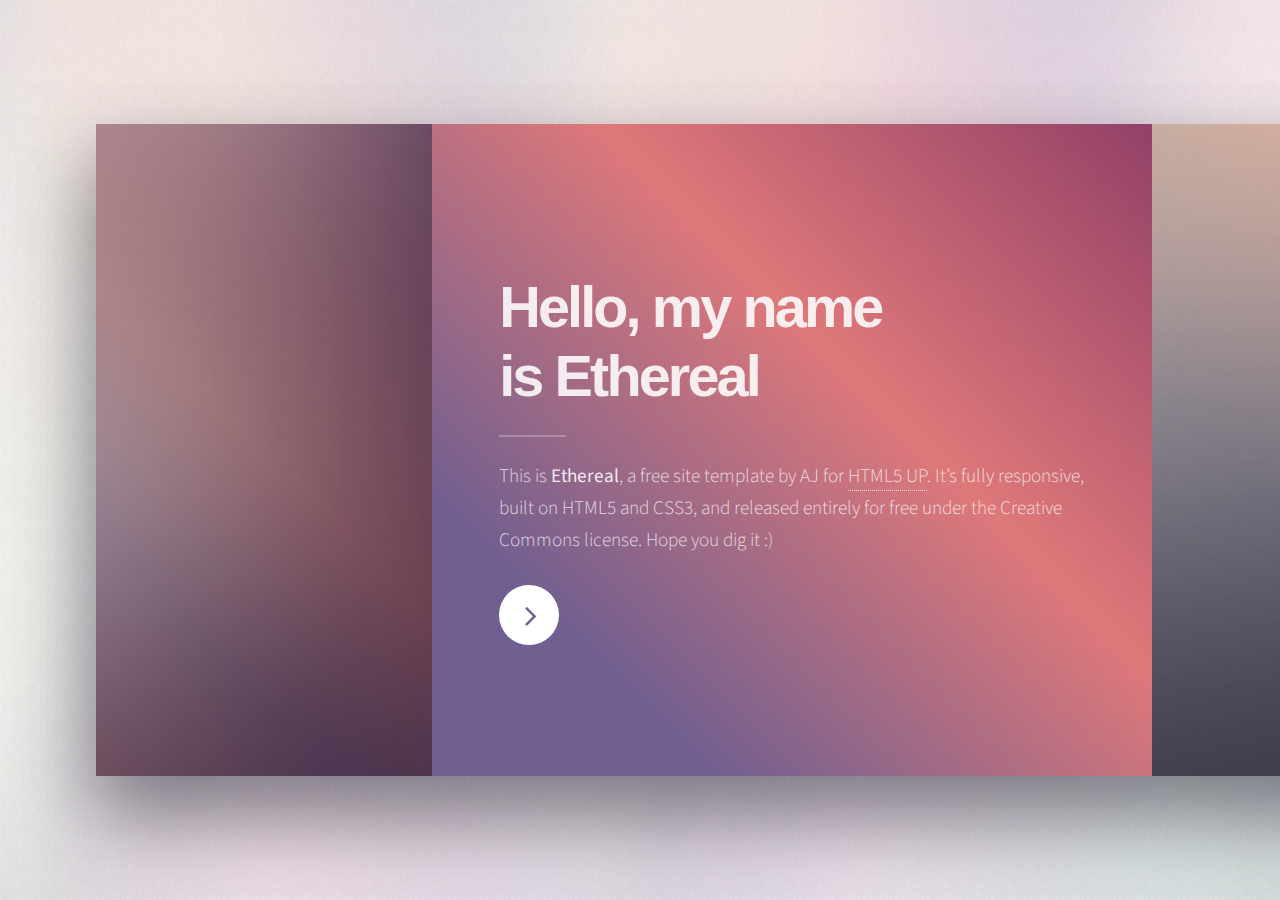
<file: index.html>
<!DOCTYPE HTML>
<!--
	Ethereal by HTML5 UP
	html5up.net | @ajlkn
	Free for personal and commercial use under the CCA 3.0 license (html5up.net/license)
-->
<html>
	<head>
		<title>Alice Q. Wong</title>
		<meta charset="utf-8" />
		<meta name="viewport" content="width=device-width, initial-scale=1, user-scalable=no" />
		<link rel="stylesheet" href="assets/css/main.css" />
		<noscript><link rel="stylesheet" href="assets/css/noscript.css" /></noscript>
	</head>
	<body>

		<!-- Page Wrapper -->
			<div id="page-wrapper"></div>

		<!-- Scripts -->
			<script src="assets/js/jquery.min.js"></script>
			<script src="assets/js/skel.min.js"></script>
			<script src="assets/js/main.js"></script>
			<script type="text/javascript">
			window.onload = function() {
				var page;
				var colorWheel = ['color0', 'color1', 'color2', 'color4']
				switch(window.location.hash) {
					case '#kinkedin':
						page = 'projects/kinkedin/index.html';
						break;
					case '#saxo':
						page = 'projects/saxo/index.html';
						break;
					case '#jush':
						page = 'projects/jush/index.html';
						break;
					default:
						page = 'styleguide.html';
				}
				$.get(page, function(data){
					$('#page-wrapper').html(data);
					// $('section.panel').each(function(i, e){
					// 	$(e).addClass(colorWheel[i % colorWheel.length])
					// })
				})
			};
			</script>

	</body>
</html>
</file>
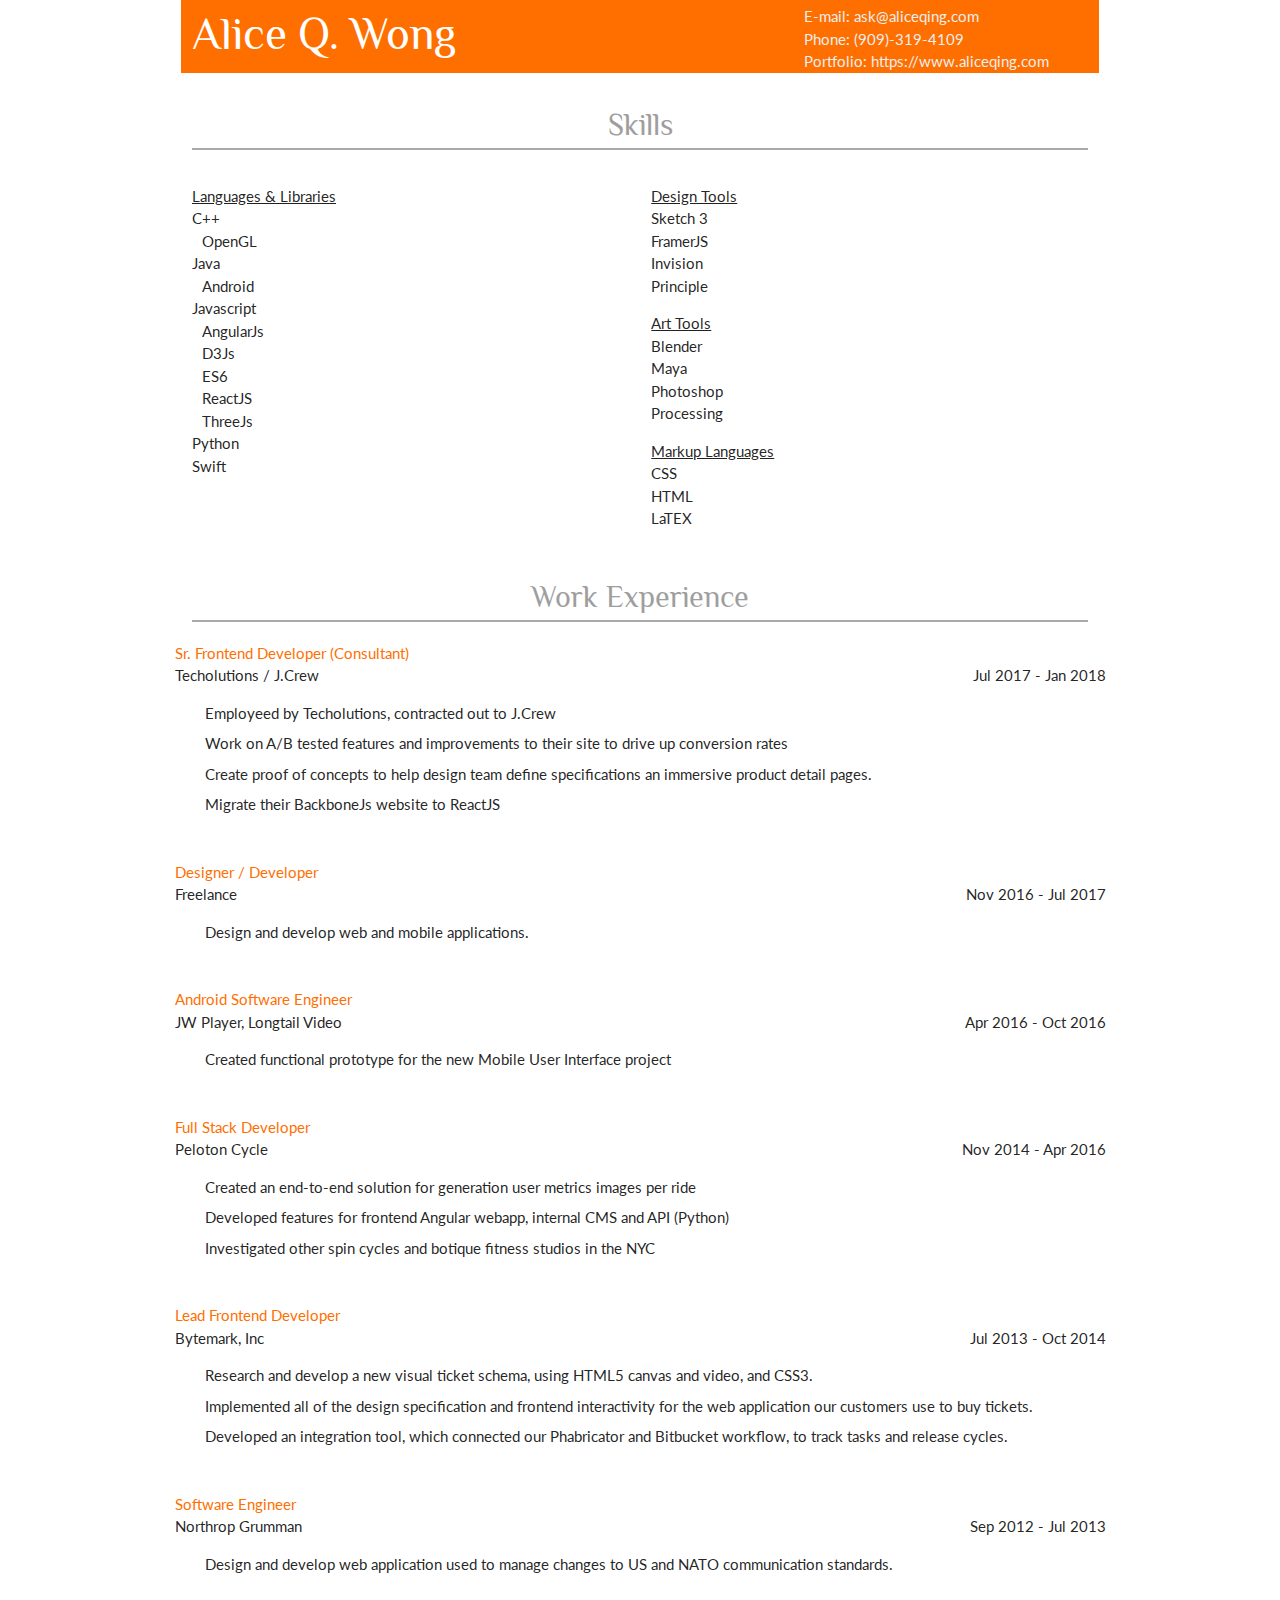
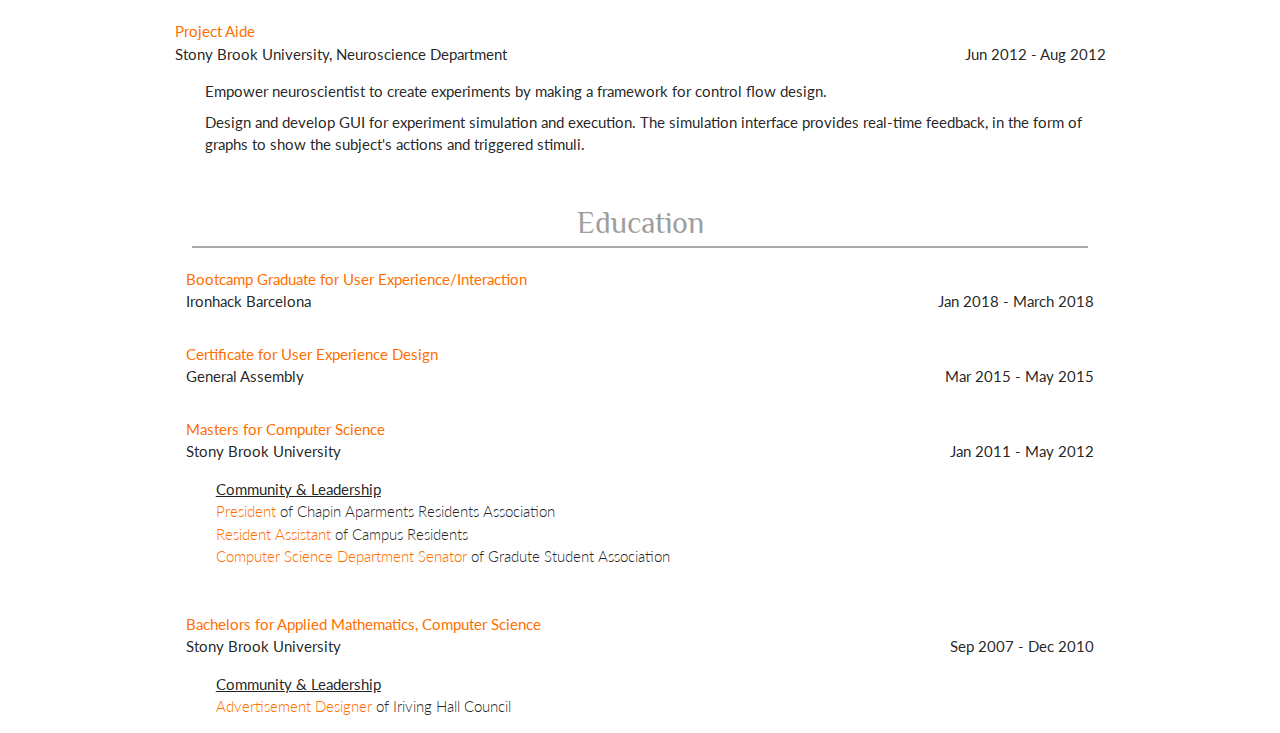
<file: resume/index.html>
<!DOCTYPE html>
<html lang="en">
<head>
  <meta http-equiv="Content-Type" content="text/html; charset=UTF-8"/>
  <meta name="viewport" content="width=device-width, initial-scale=1, maximum-scale=1.0, user-scalable=no"/>
  <title>Alice Q. Wong</title>
  <!-- CSS  -->
  <link href="https://fonts.googleapis.com/css?family=Lato:300|Philosopher" rel="stylesheet">
  <link href="css/materialprint.css" type="text/css" rel="stylesheet" media="screen,projection,print"/>
  <style type="text/css">
html {
    font-family: 'Lato', sans-serif;
  }

  #contactinfo {
    margin-top: 5px;
  }

  .position {
    color:#ff6f00;
  }

  .job {
    margin-bottom: 30px;
  }

  .job:last-of-type {
    margin-bottom: 0;
  }

  .task {
    margin-bottom: 8px;
  }

  .skills-title {
    -webkit-margin-after: 0;
    text-decoration: underline;
  }

  .when {
    text-align: right;
  }

  ul.named-list {
    -webkit-margin-before: 0;
  }

  ul.sublist>li {
  margin-left: 10px;
}

.resume-section {
  width: 100;
  border-bottom: 2px solid #a9a9a9;
  margin-top:30px;
  margin-bottom: 20px;
  text-align: center;
  font-size: 2em;
  color:#9e9e9e;
  /* text-transform: uppercase; */
  font-family: 'Philosopher', sans-serif;
}

table,td {
  /* border: 1px solid #888 !important; */
  padding: 0px 5px;
}

.indent {
  margin-left: 30px;
}

.title {
  font-size: 3em;
  font-family: 'Philosopher', sans-serif;
}

#career {
  page-break-after: always;
}

  </style>
  <script src="js/jquery-2.1.1.min.js"></script>
  <script type="text/javascript" src="js/dateformat.js"></script>
</head>
<body>

<div class="container">

<div class="row nav-wrapper amber darken-4 white-text">
<div class="col m8">
<span class="left white-text title">Alice Q. Wong</span>
</div>
<div class="col m4 grey-text text-lighten-3">
<div id="contactinfo">
E-mail: ask@aliceqing.com <br />
Phone: (909)-319-4109 <br />
Portfolio: https://www.aliceqing.com
</div>
</div>
</div>

<div class="resume-section">Skills</div>
<div class="row" id="skills">
<div class="col m6">
<p class="skills-title">Languages & Libraries</p>
    <ul class="named-list">
    <li>C++
      <ul class="sublist">
				<li>OpenGL</li>
			</ul>
    </li>
    <li>Java
      <ul class="sublist">
				<li>Android</li>
			</ul>
    </li>
    <li>Javascript
      <ul class="sublist">
				<li>AngularJs</li>
				<li>D3Js</li>
				<li>ES6</li>
				<li>ReactJS</li>
				<li>ThreeJs</li>
			</ul>
    </li>
    <li>Python</li>
		<li>Swift</li>
    </ul>
</div>
<div class="col m6">
    <p class="skills-title">Design Tools</p>
      <ul class="named-list">
        <li>Sketch 3</li>
        <li>FramerJS</li>
				<li>Invision</li>
				<li>Principle</li>
      </ul>

    <p class="skills-title">Art Tools</p>
    <ul class="named-list">
      <li>Blender</li>
      <li>Maya</li>
      <li>Photoshop</li>
			<li>Processing</li>
    </ul>

		<p class="skills-title">Markup Languages</p>
		<ul class="named-list">
			<li>CSS</li>
			<li>HTML</li>
			<li>LaTEX</li>
		</ul>
</div>
</div>

<div class="resume-section">Work Experience</div>
<div class="row" id="career"></div>

<div class="resume-section">Education</div>
<div id="education"></div>

</div>
<script src="js/materialize.js"></script>
<script type="text/javascript">
function fetchJobs() {
  $.get('jobs.js', function(data){
    var jobs = $.parseJSON(data);
    jobs = jobs.reverse();

    for(var i=0; i<7; i++){
      $('#career').append( readJob(jobs[i]) );
    }
  }).fail(function(data){
    console.log('something bad happend!');
  });
}

function readJob(job) {
  var cardContent = $('<div class="row job"></div>');

  var table = $('<table></table>');


  var r1 = $('<tr></tr>');
  var cardTitle = $('<td class="position" colspan="2"></td>');
  cardTitle.text(job.title);
  r1.append(cardTitle);


  var r2 = $('<tr></tr>');
  var company = $('<td class="company"></td>');
  company.text(job.company);
  r2.append(company);

  var timeRange = $('<td class="when"></td>');
  var end = job.end === 'NOW' ? job.end : my(job.end);
  var start = my(job.start);
  timeRange.text(start+' - '+end);
  r2.append(timeRange);

  table.append(r2);

  var r3 = $('<tr></tr>');

  var content = $('<td colspan="2"></td>');
  var does = $('<ul class="jobtasks indent"></ul>');
  for(var i=0; i<job.details.length; i++){
    var li = $('<li class="task"></li>');
    li.text(job.details[i]);
    does.append(li);
  }
  content.append(does);
  r3.append(content);

  table.append([r1, r2, r3]);
  cardContent.append(table);

  return cardContent;
}

function my(date){
  return dateFormat(date, 'mmm yyyy');
}

function fetchEdu() {
  $.get('edu.js', function(data){
    edu = $.parseJSON(data);
    edu.map(readEdu);
  });
}

function readEdu(exp){
  if (!exp.show) return;
  var card = $('<div class="row job"></div>');
  var table = $('<table></table>');

  var r1 = $('<tr></tr>');
  r1.append('<td class="position" colspan="2">'+exp.degree+' for '+exp.major+'</td>');

  var r2 = $('<tr></tr>');
  r2.append('<td class="company">'+exp.school+'</td>');
  r2.append('<td class="when">'+exp.start +' - ' + exp.end+'</td>');

  table.append([r1,r2]);

  if (exp.extra.length > 0){
    var r3 = $('<tr></tr>');
    var content = $('<td colspan="2"></td>');
    content.append('<p class="skills-title indent">Community & Leadership</p>');
    var ul = $('<ul class="named-list indent"></ul>');
    for(var i=0; i<exp.extra.length; i++){
       var club = exp.extra[i];
       ul.append('<li class="light"><span class="position">'+club.position+'</span> of '+club.club+'</li>');
    }
    content.append(ul);
    r3.append(content);
    table.append(r3);
  }

  card.append(table);
  $('#education').prepend(card);
}

window.onload = function(){
  fetchJobs();
  fetchEdu();
};
</script>
  </body>
</html>
</file>
<file: assets/css/noscript.css>
/*
	Ethereal by HTML5 UP
	html5up.net | @ajlkn
	Free for personal and commercial use under the CCA 3.0 license (html5up.net/license)
*/

/* Page */

	body {
		overflow-x: scroll;
	}
</file>
<file: assets/css/main.css>
@import url(font-awesome.min.css);
@import url("https://fonts.googleapis.com/css?family=Source+Sans+Pro:300,400,300i,400i");
/*
	Ethereal by HTML5 UP
	html5up.net | @ajlkn
	Free for personal and commercial use under the CCA 3.0 license (html5up.net/license)
*/
/* Reset */
html, body, div, span, applet, object, iframe, h1, h2, h3, h4, h5, h6, p, blockquote, pre, a, abbr, acronym, address, big, cite, code, del, dfn, em, img, ins, kbd, q, s, samp, small, strike, strong, sub, sup, tt, var, b, u, i, center, dl, dt, dd, ol, ul, li, fieldset, form, label, legend, table, caption, tbody, tfoot, thead, tr, th, td, article, aside, canvas, details, embed, figure, figcaption, footer, header, hgroup, menu, nav, output, ruby, section, summary, time, mark, audio, video {
  margin: 0;
  padding: 0;
  border: 0;
  font-size: 100%;
  font: inherit;
  vertical-align: baseline; }

article, aside, details, figcaption, figure, footer, header, hgroup, menu, nav, section {
  display: block; }

body {
  line-height: 1; }

ol, ul {
  list-style: none; }

blockquote, q {
  quotes: none; }

blockquote:before, blockquote:after, q:before, q:after {
  content: '';
  content: none; }

table {
  border-collapse: collapse;
  border-spacing: 0; }

body {
  -webkit-text-size-adjust: none; }

/* Box Model */
*, *:before, *:after {
  -moz-box-sizing: border-box;
  -webkit-box-sizing: border-box;
  box-sizing: border-box; }

/* Page */
@-moz-keyframes load-spinner {
  0% {
    -moz-transform: rotate(0deg);
    -webkit-transform: rotate(0deg);
    -ms-transform: rotate(0deg);
    transform: rotate(0deg); }
  100% {
    -moz-transform: rotate(360deg);
    -webkit-transform: rotate(360deg);
    -ms-transform: rotate(360deg);
    transform: rotate(360deg); } }
@-webkit-keyframes load-spinner {
  0% {
    -moz-transform: rotate(0deg);
    -webkit-transform: rotate(0deg);
    -ms-transform: rotate(0deg);
    transform: rotate(0deg); }
  100% {
    -moz-transform: rotate(360deg);
    -webkit-transform: rotate(360deg);
    -ms-transform: rotate(360deg);
    transform: rotate(360deg); } }
@-ms-keyframes load-spinner {
  0% {
    -moz-transform: rotate(0deg);
    -webkit-transform: rotate(0deg);
    -ms-transform: rotate(0deg);
    transform: rotate(0deg); }
  100% {
    -moz-transform: rotate(360deg);
    -webkit-transform: rotate(360deg);
    -ms-transform: rotate(360deg);
    transform: rotate(360deg); } }
@keyframes load-spinner {
  0% {
    -moz-transform: rotate(0deg);
    -webkit-transform: rotate(0deg);
    -ms-transform: rotate(0deg);
    transform: rotate(0deg); }
  100% {
    -moz-transform: rotate(360deg);
    -webkit-transform: rotate(360deg);
    -ms-transform: rotate(360deg);
    transform: rotate(360deg); } }
@-ms-viewport {
  width: device-width; }
html {
  width: 100%;
  height: 100%; }

body {
  display: -moz-flex;
  display: -webkit-flex;
  display: -ms-flex;
  display: flex;
  -moz-align-items: center;
  -webkit-align-items: center;
  -ms-align-items: center;
  align-items: center;
  -moz-justify-content: -moz-flex-start;
  -webkit-justify-content: -webkit-flex-start;
  -ms-justify-content: -ms-flex-start;
  justify-content: flex-start;
  -ms-overflow-style: scrollbar;
  width: 100%;
  height: 100%;
  min-height: 30rem;
  overflow: hidden; }
  body:before {
    -moz-animation: load-spinner 1s infinite linear;
    -webkit-animation: load-spinner 1s infinite linear;
    -ms-animation: load-spinner 1s infinite linear;
    animation: load-spinner 1s infinite linear;
    -moz-transition: opacity 0.25s ease;
    -webkit-transition: opacity 0.25s ease;
    -ms-transition: opacity 0.25s ease;
    transition: opacity 0.25s ease;
    -moz-transition-delay: 0s;
    -webkit-transition-delay: 0s;
    -ms-transition-delay: 0s;
    transition-delay: 0s;
    -moz-pointer-events: none;
    -webkit-pointer-events: none;
    -ms-pointer-events: none;
    pointer-events: none;
    content: '';
    display: block;
    position: absolute;
    top: 50%;
    left: 50%;
    width: 4rem;
    height: 4rem;
    margin: -2rem 0 0 -2rem;
    background-image: url("data:image/svg+xml;charset=utf8,%3Csvg xmlns='http://www.w3.org/2000/svg' xmlns:xlink='http://www.w3.org/1999/xlink' width='96px' height='96px' viewBox='0 0 96 96' zoomAndPan='disable'%3E%3Cstyle%3Ecircle %7Bfill: transparent%3B stroke: %232e2b37%3B stroke-width: 1.5px%3B %7D%3C/style%3E%3Cdefs%3E%3CclipPath id='corner'%3E%3Cpolygon points='0,0 48,0 48,48 96,48 96,96 0,96' /%3E%3C/clipPath%3E%3C/defs%3E%3Cg clip-path='url(%23corner)'%3E%3Ccircle cx='48' cy='48' r='32'/%3E%3C/g%3E%3C/svg%3E");
    background-position: center;
    background-repeat: no-repeat;
    background-size: 4rem;
    opacity: 0; }
  body:after {
    -moz-pointer-events: none;
    -webkit-pointer-events: none;
    -ms-pointer-events: none;
    pointer-events: none;
    content: '';
    display: block;
    position: fixed;
    top: 0;
    left: 0;
    width: 100%;
    height: 100%;
    z-index: -1;
    background-attachment: fixed;
    background-color: #e1e6e1;
    background-image: url("../../images/overlay.png"), url("../../images/bg.jpg");
    background-repeat: repeat, repeat-x;
    background-size: 128px 128px, cover; }
  body.is-loading *, body.is-loading *:before, body.is-loading *:after {
    -moz-animation: none !important;
    -webkit-animation: none !important;
    -ms-animation: none !important;
    animation: none !important;
    -moz-transition: none !important;
    -webkit-transition: none !important;
    -ms-transition: none !important;
    transition: none !important; }
  body.is-loading:before {
    -moz-transition: opacity 1s ease;
    -webkit-transition: opacity 1s ease;
    -ms-transition: opacity 1s ease;
    transition: opacity 1s ease;
    -moz-transition-delay: 0.75s;
    -webkit-transition-delay: 0.75s;
    -ms-transition-delay: 0.75s;
    transition-delay: 0.75s;
    opacity: 0.25; }

@media screen and (max-width: 736px) {
  html {
    height: auto; }

  body {
    height: auto;
    overflow-x: hidden;
    overflow-y: auto; } }
@media screen and (max-width: 480px) {
  html, body {
    min-width: 320px; } }
/* Typography */
html {
  font-size: 18pt;
  font-size: 1vmax; }
  @media screen and (max-width: 1680px) {
    html {
      font-size: 12pt;
      font-size: 1.1vmax; } }
  @media screen and (max-width: 1280px) {
    html {
      font-size: 11pt;
      font-size: 1.5vmax; } }

body, input, select, textarea {
  color: rgba(255, 255, 255, 0.75);
  font-family: "Source Sans Pro", Helvetica, sans-serif;
  font-size: 1rem;
  font-weight: 300;
  line-height: 1.65; }

a {
  -moz-transition: color 0.2s ease-in-out, border-bottom-color 0.2s ease-in-out;
  -webkit-transition: color 0.2s ease-in-out, border-bottom-color 0.2s ease-in-out;
  -ms-transition: color 0.2s ease-in-out, border-bottom-color 0.2s ease-in-out;
  transition: color 0.2s ease-in-out, border-bottom-color 0.2s ease-in-out;
  color: inherit;
  border-bottom: dotted 1px;
  text-decoration: none; }
  a:hover {
    border-bottom-color: transparent;
    color: #96426A; }

strong, b {
  color: rgba(255, 255, 255, 0.875);
  font-weight: 400; }

em, i {
  font-style: italic; }

p {
  margin: 0 0 1.5rem 0; }
  body.is-ie p {
    width: 100%; }

h1, h2, h3, h4, h5, h6 {
  color: rgba(255, 255, 255, 0.875);
  font-family: Arial, Helvetica, sans-serif;
  font-weight: 700;
  line-height: 1.3;
  margin: 0 0 0.75rem 0;
  letter-spacing: -0.05em; }
  h1 a, h2 a, h3 a, h4 a, h5 a, h6 a {
    color: inherit;
    text-decoration: none; }

h1.major, h2.major, h3.major {
  position: relative; }
  h1.major:after, h2.major:after, h3.major:after {
    content: '';
    position: absolute;
    left: 0;
    width: 3.5rem;
    height: 0.1rem;
    background-color: rgba(255, 255, 255, 0.25); }

h1 {
  font-size: 3rem;
  line-height: 1.2; }
  h1.major {
    margin: 0 0 2.625rem 0; }
    h1.major:after {
      bottom: -1.325rem; }

h2 {
  font-size: 1.75rem;
  line-height: 1.2; }
  h2.major {
    margin: 0 0 1.9875rem 0; }
    h2.major:after {
      bottom: -1.2rem; }

h3 {
  font-size: 1.325rem; }
  h3.major {
    margin: 0 0 1.875rem 0; }
    h3.major:after {
      bottom: -0.75rem; }

h4 {
  font-size: 1rem; }

h5 {
  font-size: 0.9rem; }

h6 {
  font-size: 0.7rem; }

sub {
  font-size: 0.8rem;
  position: relative;
  top: 0.5rem; }

sup {
  font-size: 0.8rem;
  position: relative;
  top: -0.5rem; }

blockquote {
  border-left: solid 0.25rem rgba(255, 255, 255, 0.25);
  font-style: italic;
  margin: 0 0 1.5rem 0;
  padding: 0.375rem 0 0.375rem 1.5rem; }

code {
  background: rgba(255, 255, 255, 0.075);
  border-radius: 0.25rem;
  font-family: "Courier New", monospace;
  font-size: 0.8rem;
  margin: 0 0.25rem;
  padding: 0.25rem 0.65rem; }

pre {
  -webkit-overflow-scrolling: touch;
  font-family: "Courier New", monospace;
  font-size: 0.8rem;
  margin: 0 0 1.5rem 0;
  white-space: pre-wrap; }
  pre code {
    display: block;
    line-height: 1.625;
    padding: 1rem 1.5rem;
    overflow-x: auto;
    margin: 0; }

hr {
  border: 0;
  border-bottom: solid 2px rgba(255, 255, 255, 0.25);
  margin: 1.875rem 0; }

.align-left {
  text-align: left; }

.align-center {
  text-align: center; }

.align-right {
  text-align: right; }

@media screen and (max-width: 736px) {
  html {
    font-size: 12pt; }

  h1 {
    font-size: 2.25rem;
    line-height: 1.2; }
    h1.major {
      margin: 0 0 2.625rem 0; }
      h1.major:after {
        bottom: -1.325rem; }

  h2 {
    font-size: 1.5rem;
    line-height: 1.2; }
    h2.major {
      margin: 0 0 1.9875rem 0; }
      h2.major:after {
        bottom: -1.2rem; }

  h3 {
    font-size: 1rem; }
    h3.major {
      margin: 0 0 1.875rem 0; }
      h3.major:after {
        bottom: -0.75rem; }

  h4 {
    font-size: 1rem; }

  h5 {
    font-size: 0.9rem; }

  h6 {
    font-size: 0.7rem; }

  h1 br, h2 br, h3 br, h4 br, h5 br, h6 br {
    display: none; } }
@media screen and (max-width: 360px) {
  html {
    font-size: 11pt; } }
/* Form */
form {
  display: -moz-flex;
  display: -webkit-flex;
  display: -ms-flex;
  display: flex;
  -moz-flex-wrap: wrap;
  -webkit-flex-wrap: wrap;
  -ms-flex-wrap: wrap;
  flex-wrap: wrap;
  width: calc(100% + 3rem);
  margin: -1.5rem 0 1.5rem -1.5rem; }
  form > .field {
    -moz-flex-grow: 0;
    -webkit-flex-grow: 0;
    -ms-flex-grow: 0;
    flex-grow: 0;
    -moz-flex-shrink: 0;
    -webkit-flex-shrink: 0;
    -ms-flex-shrink: 0;
    flex-shrink: 0;
    padding: 1.5rem 0 0 1.5rem;
    width: calc(100% - 1.5rem); }
    form > .field.half {
      width: calc(50% - 0.75rem); }
    form > .field.third {
      width: calc(100%/3 - 0.5rem); }
    form > .field.quarter {
      width: calc(25% - 0.375rem); }
  form > .actions {
    -moz-flex-grow: 0;
    -webkit-flex-grow: 0;
    -ms-flex-grow: 0;
    flex-grow: 0;
    -moz-flex-shrink: 1;
    -webkit-flex-shrink: 1;
    -ms-flex-shrink: 1;
    flex-shrink: 1;
    margin: 1.5rem 0 0 1.5rem; }

label {
  color: rgba(255, 255, 255, 0.875);
  display: block;
  font-family: Arial, Helvetica, sans-serif;
  font-size: 0.8rem;
  font-weight: 700;
  margin: 0 0 0.4875rem 0; }

input[type="text"],
input[type="password"],
input[type="email"],
input[type="tel"],
select,
textarea {
  -moz-appearance: none;
  -webkit-appearance: none;
  -ms-appearance: none;
  appearance: none;
  background: transparent;
  border: solid 2px rgba(255, 255, 255, 0.25);
  border-radius: 0.25rem;
  color: inherit;
  display: block;
  outline: 0;
  padding: 0 0.75rem;
  text-decoration: none;
  width: 100%; }
  input[type="text"]:invalid,
  input[type="password"]:invalid,
  input[type="email"]:invalid,
  input[type="tel"]:invalid,
  select:invalid,
  textarea:invalid {
    box-shadow: none; }
  input[type="text"]:focus,
  input[type="password"]:focus,
  input[type="email"]:focus,
  input[type="tel"]:focus,
  select:focus,
  textarea:focus {
    border-color: #96426A; }

option {
  background-color: rgba(255, 255, 255, 0.875);
  color: #2e2b37; }

.select-wrapper {
  text-decoration: none;
  display: block;
  position: relative; }
  .select-wrapper:before {
    -moz-osx-font-smoothing: grayscale;
    -webkit-font-smoothing: antialiased;
    font-family: FontAwesome;
    font-style: normal;
    font-weight: normal;
    text-transform: none !important; }
  .select-wrapper:before {
    display: block;
    content: '\f107';
    position: absolute;
    top: 0;
    right: 0;
    width: 2.5rem;
    height: 2.5rem;
    line-height: 2.5rem;
    color: rgba(255, 255, 255, 0.75);
    pointer-events: none;
    text-align: center; }
    body.is-ie .select-wrapper:before {
      line-height: 2.5; }
  .select-wrapper select::-ms-expand {
    display: none; }

input[type="text"],
input[type="password"],
input[type="email"],
select {
  height: 2.5rem; }

textarea {
  padding: 0.75rem 1rem; }

input[type="checkbox"],
input[type="radio"] {
  -moz-appearance: none;
  -webkit-appearance: none;
  -ms-appearance: none;
  appearance: none;
  display: block;
  float: left;
  margin-right: -2rem;
  opacity: 0;
  width: 1rem;
  z-index: -1; }
  input[type="checkbox"] + label,
  input[type="radio"] + label {
    text-decoration: none;
    position: relative;
    color: rgba(255, 255, 255, 0.75);
    cursor: pointer;
    display: inline-block;
    font-size: 1rem;
    font-weight: 300;
    margin-bottom: 0;
    padding-left: 2.5rem;
    padding-right: 1rem; }
    input[type="checkbox"] + label:before,
    input[type="radio"] + label:before {
      -moz-osx-font-smoothing: grayscale;
      -webkit-font-smoothing: antialiased;
      font-family: FontAwesome;
      font-style: normal;
      font-weight: normal;
      text-transform: none !important; }
    input[type="checkbox"] + label:before,
    input[type="radio"] + label:before {
      content: '';
      display: inline-block;
      position: absolute;
      top: 0;
      left: 0;
      width: 1.5rem;
      height: 1.5rem;
      line-height: 1.4375rem;
      background: rgba(255, 255, 255, 0.075);
      border: solid 1px rgba(255, 255, 255, 0.25);
      border-radius: 0.25rem;
      color: #2e2b37;
      text-align: center; }
      body.is-ie input[type="checkbox"] + label:before, body.is-ie
      input[type="radio"] + label:before {
        line-height: 1.5; }
  input[type="checkbox"]:checked + label:before,
  input[type="radio"]:checked + label:before {
    content: '\f00c';
    background: rgba(255, 255, 255, 0.875);
    border-color: rgba(255, 255, 255, 0.875); }
  input[type="checkbox"]:focus + label:before,
  input[type="radio"]:focus + label:before {
    border-color: #96426A;
    box-shadow: 0 0 0 1px #96426A; }
  input[type="checkbox"]:focus:checked + label:before,
  input[type="radio"]:focus:checked + label:before {
    background: #96426A; }
  input[type="checkbox"].color1 + label:before,
  input[type="radio"].color1 + label:before {
    color: #726193; }
  input[type="checkbox"].color2 + label:before,
  input[type="radio"].color2 + label:before {
    color: #e37b7c; }
  input[type="checkbox"].color3 + label:before,
  input[type="radio"].color3 + label:before {
    color: #96426A; }
  input[type="checkbox"].color4 + label:before,
  input[type="radio"].color4 + label:before {
    color: #353865; }

input[type="checkbox"] + label:before {
  border-radius: 0.25rem; }

input[type="radio"] + label:before {
  border-radius: 100%; }

::-webkit-input-placeholder {
  color: rgba(255, 255, 255, 0.5) !important;
  opacity: 1.0; }

:-moz-placeholder {
  color: rgba(255, 255, 255, 0.5) !important;
  opacity: 1.0; }

::-moz-placeholder {
  color: rgba(255, 255, 255, 0.5) !important;
  opacity: 1.0; }

:-ms-input-placeholder {
  color: rgba(255, 255, 255, 0.5) !important;
  opacity: 1.0; }

.formerize-placeholder {
  color: rgba(255, 255, 255, 0.5) !important;
  opacity: 1.0; }

@media screen and (max-width: 736px) {
  form {
    margin: -1.5rem 0 1.5rem 0;
    width: 100%; }
    form > .field {
      padding: 1.5rem 0 0 0;
      width: 100% !important; }
    form > .actions {
      margin: 1.5rem 0 0 0; } }
/* Icon */
.icon {
  text-decoration: none;
  position: relative;
  border-bottom: none; }
  .icon:before {
    -moz-osx-font-smoothing: grayscale;
    -webkit-font-smoothing: antialiased;
    font-family: FontAwesome;
    font-style: normal;
    font-weight: normal;
    text-transform: none !important; }
  .icon > .label {
    display: none; }

/* Image */
.image {
  display: inline-block;
  position: relative;
  border: 0; }
  .image.filtered:after {
    background-image: url("../../images/overlay.png"), linear-gradient(45deg, rgba(114, 97, 147, 0.25) 25%, rgba(227, 123, 124, 0.25) 50%, rgba(150, 66, 106, 0.25));
    background-size: 128px 128px, auto;
    -moz-pointer-events: none;
    -webkit-pointer-events: none;
    -ms-pointer-events: none;
    pointer-events: none;
    content: '';
    position: absolute;
    top: 0;
    left: 0;
    width: 100%;
    height: 100%;
    opacity: 1;
    z-index: 1; }
  .image.filtered.tinted:after {
    background-image: url("../../images/overlay.png"), linear-gradient(45deg, rgba(114, 97, 147, 0.25) 25%, rgba(227, 123, 124, 0.25) 50%, rgba(150, 66, 106, 0.25)), linear-gradient(0deg, rgba(0, 0, 0, 0.125), rgba(0, 0, 0, 0.125));
    background-size: 128px 128px, auto, auto; }
  .image.fade {
    opacity: 0.8; }
  .image[data-position] img {
    -moz-object-fit: cover;
    -webkit-object-fit: cover;
    -ms-object-fit: cover;
    object-fit: cover;
    display: block;
    position: absolute;
    top: 0;
    left: 0;
    width: 100%;
    height: 100%; }
  .image[data-position="top left"] img {
    -moz-object-position: top left;
    -webkit-object-position: top left;
    -ms-object-position: top left;
    object-position: top left; }
  .image[data-position="top"] img {
    -moz-object-position: top;
    -webkit-object-position: top;
    -ms-object-position: top;
    object-position: top; }
  .image[data-position="top right"] img {
    -moz-object-position: top right;
    -webkit-object-position: top right;
    -ms-object-position: top right;
    object-position: top right; }
  .image[data-position="right"] img {
    -moz-object-position: right;
    -webkit-object-position: right;
    -ms-object-position: right;
    object-position: right; }
  .image[data-position="bottom right"] img {
    -moz-object-position: bottom right;
    -webkit-object-position: bottom right;
    -ms-object-position: bottom right;
    object-position: bottom right; }
  .image[data-position="bottom"] img {
    -moz-object-position: bottom;
    -webkit-object-position: bottom;
    -ms-object-position: bottom;
    object-position: bottom; }
  .image[data-position="bottom left"] img {
    -moz-object-position: bottom left;
    -webkit-object-position: bottom left;
    -ms-object-position: bottom left;
    object-position: bottom left; }
  .image[data-position="left"] img {
    -moz-object-position: left;
    -webkit-object-position: left;
    -ms-object-position: left;
    object-position: left; }
  .image[data-position="center"] img {
    -moz-object-position: center;
    -webkit-object-position: center;
    -ms-object-position: center;
    object-position: center; }
  .image[data-position="25% 25%"] img {
    -moz-object-position: 25% 25%;
    -webkit-object-position: 25% 25%;
    -ms-object-position: 25% 25%;
    object-position: 25% 25%; }
  .image[data-position="50% 25%"] img {
    -moz-object-position: 50% 25%;
    -webkit-object-position: 50% 25%;
    -ms-object-position: 50% 25%;
    object-position: 50% 25%; }
  .image[data-position="75% 25%"] img {
    -moz-object-position: 75% 25%;
    -webkit-object-position: 75% 25%;
    -ms-object-position: 75% 25%;
    object-position: 75% 25%; }
  .image[data-position="75% 75%"] img {
    -moz-object-position: 75% 75%;
    -webkit-object-position: 75% 75%;
    -ms-object-position: 75% 75%;
    object-position: 75% 75%; }
  .image[data-position="25% 75%"] img {
    -moz-object-position: 25% 75%;
    -webkit-object-position: 25% 75%;
    -ms-object-position: 25% 75%;
    object-position: 25% 75%; }
  .image img {
    display: block; }
  .image.left, .image.right {
    max-width: 40%; }
    .image.left img, .image.right img {
      width: 100%; }
  .image.left {
    float: left;
    padding: 0 1.5rem 1rem 0;
    top: 0.25rem; }
  .image.right {
    float: right;
    padding: 0 0 1rem 1.5rem;
    top: 0.25rem; }
  .image.fit {
    display: block;
    margin: 0 0 1.5rem 0;
    width: 100%; }
    .image.fit img {
      width: 100%; }
  .image.main {
    display: block;
    margin: 0 0 2.25rem 0;
    width: 100%; }
    .image.main img {
      width: 100%; }

.image-fill {
  width: 100%;
  height: auto; }
  @media (min-width: 768px) {
    .image-fill {
      width: auto;
      height: 100%; } }

.image-fill70 {
  width: 70%;
  height: auto;
  margin-left: 15%;
  margin-right: 15%; }

.image-fill80 {
  width: 80%;
  height: auto;
  margin-left: 10%;
  margin-right: 10%; }

.image-fill90 {
  width: 90%;
  height: auto;
  margin-left: 5%;
  margin-right: 5%; }

/* List */
ol {
  list-style: decimal;
  margin: 0 0 1.5rem 0;
  padding-left: 1.25rem; }
  ol li {
    padding-left: 0.25rem; }

ul {
  list-style: disc;
  margin: 0 0 1.5rem 0;
  padding-left: 1rem; }
  ul li {
    padding-left: 0.5rem; }
  ul.alt {
    list-style: none;
    padding-left: 0; }
    ul.alt li {
      border-top: solid 1px rgba(255, 255, 255, 0.25);
      padding: 0.5rem 0; }
      ul.alt li:first-child {
        border-top: 0;
        padding-top: 0; }
  ul.icons {
    cursor: default;
    list-style: none;
    padding-left: 0; }
    ul.icons li {
      display: inline-block;
      padding: 0 1rem 0 0; }
      ul.icons li:last-child {
        padding-right: 0; }
      ul.icons li .icon:before {
        font-size: 1.25em; }
  ul.actions {
    cursor: default;
    list-style: none;
    padding-left: 0; }
    ul.actions li {
      display: inline-block;
      padding: 0 0.75rem 0 0;
      vertical-align: middle; }
      ul.actions li:last-child {
        padding-right: 0; }
    ul.actions.small li {
      padding: 0 0.375rem 0 0; }
    ul.actions.vertical li {
      display: block;
      padding: 0.75rem 0 0 0; }
      ul.actions.vertical li:first-child {
        padding-top: 0; }
      ul.actions.vertical li > * {
        margin-bottom: 0; }
    ul.actions.vertical.small li {
      padding: 0.375rem 0 0 0; }
      ul.actions.vertical.small li:first-child {
        padding-top: 0; }
    ul.actions.fit {
      display: table;
      margin-left: -0.75rem;
      padding: 0;
      table-layout: fixed;
      width: calc(100% + 0.75rem); }
      ul.actions.fit li {
        display: table-cell;
        padding: 0 0 0 0.75rem; }
        ul.actions.fit li > * {
          margin-bottom: 0; }
      ul.actions.fit.small {
        margin-left: -0.375rem;
        width: calc(100% + 0.375rem); }
        ul.actions.fit.small li {
          padding: 0 0 0 0.375rem; }
  ul.contact-icons {
    list-style: none;
    padding-left: 0; }
    ul.contact-icons > li {
      margin: 1.25rem 0 0 0;
      padding-left: 0; }
      ul.contact-icons > li:before {
        display: inline-block;
        width: 2.25rem;
        height: 2.25rem;
        line-height: 2.25rem;
        border-radius: 2.25rem;
        background-color: white;
        color: #2e2b37;
        cursor: default;
        font-size: 1.125rem;
        margin-right: 1rem;
        text-align: center;
        vertical-align: middle; }
        body.is-ie ul.contact-icons > li:before {
          line-height: 2.125; }
      ul.contact-icons > li a {
        border-bottom: 0; }
    ul.contact-icons.color1 > li:before {
      color: #726193; }
    ul.contact-icons.color2 > li:before {
      color: #e37b7c; }
    ul.contact-icons.color3 > li:before {
      color: #96426A; }
    ul.contact-icons.color4 > li:before {
      color: #353865; }
  ul.grid-icons {
    display: -moz-flex;
    display: -webkit-flex;
    display: -ms-flex;
    display: flex;
    -moz-flex-wrap: wrap;
    -webkit-flex-wrap: wrap;
    -ms-flex-wrap: wrap;
    flex-wrap: wrap;
    -moz-justify-content: center;
    -webkit-justify-content: center;
    -ms-justify-content: center;
    justify-content: center;
    list-style: none;
    margin: 0 0 1.5rem 0;
    padding-left: 0; }
    ul.grid-icons .icon {
      display: block;
      position: relative;
      width: 100%;
      text-align: center; }
      ul.grid-icons .icon:before {
        display: block;
        width: 6rem;
        height: 6rem;
        line-height: 6rem;
        border-radius: 6rem;
        box-shadow: inset 0 0 0 2px rgba(255, 255, 255, 0.25);
        font-size: 2.5rem;
        margin: 0 auto;
        text-align: center; }
        body.is-ie ul.grid-icons .icon:before {
          line-height: 2.375; }
    ul.grid-icons > li {
      -moz-flex-grow: 0;
      -webkit-flex-grow: 0;
      -ms-flex-grow: 0;
      flex-grow: 0;
      -moz-flex-shrink: 0;
      -webkit-flex-shrink: 0;
      -ms-flex-shrink: 0;
      flex-shrink: 0;
      position: relative;
      margin: 1.5rem 0 0 1.5rem;
      padding-left: 0; }
    ul.grid-icons.connected > li:before {
      content: '';
      display: block;
      position: absolute;
      width: 1.5rem;
      height: 2px;
      top: 50%;
      left: -1.5rem;
      background-color: rgba(255, 255, 255, 0.25); }
    ul.grid-icons.connected > li:after {
      content: '';
      display: block;
      position: absolute;
      width: 2px;
      height: 1.5rem;
      top: -1.5rem;
      left: 50%;
      background-color: rgba(255, 255, 255, 0.25); }
    ul.grid-icons.two {
      width: 14rem; }
      ul.grid-icons.two > li:nth-child(-n + 2) {
        margin-top: 0; }
        ul.grid-icons.two > li:nth-child(-n + 2):after {
          display: none; }
      ul.grid-icons.two > li:nth-child(2n - 1) {
        margin-left: 0; }
        ul.grid-icons.two > li:nth-child(2n - 1):before {
          display: none; }
    ul.grid-icons.three {
      width: 21.5rem; }
      ul.grid-icons.three > li:nth-child(-n + 3) {
        margin-top: 0; }
        ul.grid-icons.three > li:nth-child(-n + 3):after {
          display: none; }
      ul.grid-icons.three > li:nth-child(3n - 2) {
        margin-left: 0; }
        ul.grid-icons.three > li:nth-child(3n - 2):before {
          display: none; }
    ul.grid-icons.four {
      width: 29rem; }
      ul.grid-icons.four > li:nth-child(-n + 4) {
        margin-top: 0; }
        ul.grid-icons.four > li:nth-child(-n + 4):after {
          display: none; }
      ul.grid-icons.four > li:nth-child(4n - 3) {
        margin-left: 0; }
        ul.grid-icons.four > li:nth-child(4n - 3):before {
          display: none; }

dl {
  margin: 0 0 1.5rem 0; }
  dl dt {
    display: block;
    font-weight: 400;
    margin: 0 0 0.75rem 0; }
  dl dd {
    margin-left: 1.5rem; }

@media screen and (max-width: 736px) {
  ul.grid-icons {
    -moz-justify-content: -moz-flex-start;
    -webkit-justify-content: -webkit-flex-start;
    -ms-justify-content: -ms-flex-start;
    justify-content: flex-start;
    width: 100% !important;
    margin: -1rem 0 1.5rem -1rem; }
    ul.grid-icons .icon:before {
      width: 4.5rem;
      height: 4.5rem;
      line-height: 4.5rem;
      font-size: 1.75rem; }
    ul.grid-icons > li {
      margin: 1rem 0 0 1rem !important; }
      ul.grid-icons > li:before {
        display: none !important; }
      ul.grid-icons > li:after {
        display: none !important; } }
/* Table */
.table-wrapper {
  -webkit-overflow-scrolling: touch;
  overflow-x: auto; }

table {
  margin: 0 0 1.5rem 0;
  width: 100%; }
  table tbody tr {
    border: solid 1px rgba(255, 255, 255, 0.25);
    border-left: 0;
    border-right: 0; }
    table tbody tr:nth-child(2n + 1) {
      background-color: rgba(255, 255, 255, 0.075); }
  table td {
    padding: 0.75rem 0.75rem; }
  table th {
    color: rgba(255, 255, 255, 0.875);
    font-size: 0.9rem;
    font-weight: 400;
    padding: 0 0.75rem 0.75rem 0.75rem;
    text-align: left; }
  table thead {
    border-bottom: solid 2px rgba(255, 255, 255, 0.25); }
  table tfoot {
    border-top: solid 2px rgba(255, 255, 255, 0.25); }
  table.alt {
    border-collapse: separate; }
    table.alt tbody tr td {
      border: solid 1px rgba(255, 255, 255, 0.25);
      border-left-width: 0;
      border-top-width: 0; }
      table.alt tbody tr td:first-child {
        border-left-width: 1px; }
    table.alt tbody tr:first-child td {
      border-top-width: 1px; }
    table.alt thead {
      border-bottom: 0; }
    table.alt tfoot {
      border-top: 0; }

/* Button */
input[type="submit"],
input[type="reset"],
input[type="button"],
button,
.button {
  -moz-appearance: none;
  -webkit-appearance: none;
  -ms-appearance: none;
  appearance: none;
  -moz-transition: background-color 0.2s ease-in-out, box-shadow 0.2s ease-in-out, color 0.2s ease-in-out;
  -webkit-transition: background-color 0.2s ease-in-out, box-shadow 0.2s ease-in-out, color 0.2s ease-in-out;
  -ms-transition: background-color 0.2s ease-in-out, box-shadow 0.2s ease-in-out, color 0.2s ease-in-out;
  transition: background-color 0.2s ease-in-out, box-shadow 0.2s ease-in-out, color 0.2s ease-in-out;
  background-color: transparent;
  border: 0;
  border-radius: 0.25rem;
  box-shadow: inset 0 0 0 2px rgba(255, 255, 255, 0.25);
  color: rgba(255, 255, 255, 0.875) !important;
  cursor: pointer;
  display: inline-block;
  font-family: Arial, Helvetica, sans-serif;
  font-size: 0.6rem;
  font-weight: 700;
  height: 2.75rem;
  letter-spacing: 0.15rem;
  line-height: 2.75rem;
  padding: 0 1.5rem 0 1.65rem;
  text-align: center;
  text-decoration: none;
  text-transform: uppercase;
  white-space: nowrap; }
  input[type="submit"]:hover,
  input[type="reset"]:hover,
  input[type="button"]:hover,
  button:hover,
  .button:hover {
    box-shadow: inset 0 0 0 2px #96426A;
    color: #96426A !important; }
  input[type="submit"]:active,
  input[type="reset"]:active,
  input[type="button"]:active,
  button:active,
  .button:active {
    background-color: rgba(150, 66, 106, 0.125); }
  input[type="submit"].icon:before,
  input[type="reset"].icon:before,
  input[type="button"].icon:before,
  button.icon:before,
  .button.icon:before {
    display: inline-block;
    position: relative;
    top: -0.075rem;
    vertical-align: middle;
    font-size: 0.8rem;
    margin: 0 0.375rem 0 -0.325rem; }
  input[type="submit"].icon.circle,
  input[type="reset"].icon.circle,
  input[type="button"].icon.circle,
  button.icon.circle,
  .button.icon.circle {
    position: relative;
    width: 3.125rem;
    height: 3.125rem;
    line-height: 3.125rem;
    text-indent: 3.125rem;
    border-radius: 100%;
    overflow: hidden;
    padding: 0;
    letter-spacing: 0; }
    input[type="submit"].icon.circle:before,
    input[type="reset"].icon.circle:before,
    input[type="button"].icon.circle:before,
    button.icon.circle:before,
    .button.icon.circle:before {
      display: block;
      position: absolute;
      top: 0;
      left: 0;
      width: inherit;
      height: inherit;
      font-size: 1.25rem;
      line-height: inherit;
      margin: 0;
      text-indent: 0; }
    input[type="submit"].icon.circle.fa-angle-left:before,
    input[type="reset"].icon.circle.fa-angle-left:before,
    input[type="button"].icon.circle.fa-angle-left:before,
    button.icon.circle.fa-angle-left:before,
    .button.icon.circle.fa-angle-left:before {
      position: relative;
      left: -0.1rem;
      font-size: 1.75rem; }
    input[type="submit"].icon.circle.fa-angle-right:before,
    input[type="reset"].icon.circle.fa-angle-right:before,
    input[type="button"].icon.circle.fa-angle-right:before,
    button.icon.circle.fa-angle-right:before,
    .button.icon.circle.fa-angle-right:before {
      position: relative;
      left: 0.1rem;
      font-size: 1.75rem; }
  input[type="submit"].fit,
  input[type="reset"].fit,
  input[type="button"].fit,
  button.fit,
  .button.fit {
    display: block;
    margin: 0 0 0.75rem 0;
    width: 100%; }
  input[type="submit"].small,
  input[type="reset"].small,
  input[type="button"].small,
  button.small,
  .button.small {
    font-size: 0.4rem;
    height: 1.875rem;
    line-height: 1.875rem;
    padding: 0 1.25rem 0 1.4rem; }
  input[type="submit"].large,
  input[type="reset"].large,
  input[type="button"].large,
  button.large,
  .button.large {
    font-size: 0.8rem;
    height: 3.3125rem;
    line-height: 3.3125rem;
    padding: 0 2rem 0 2.15rem; }
  input[type="submit"].special,
  input[type="reset"].special,
  input[type="button"].special,
  button.special,
  .button.special {
    background-color: white;
    box-shadow: none;
    color: #2e2b37 !important; }
    input[type="submit"].special.color1,
    input[type="reset"].special.color1,
    input[type="button"].special.color1,
    button.special.color1,
    .button.special.color1 {
      color: #726193 !important; }
    input[type="submit"].special.color2,
    input[type="reset"].special.color2,
    input[type="button"].special.color2,
    button.special.color2,
    .button.special.color2 {
      color: #e37b7c !important; }
    input[type="submit"].special.color3,
    input[type="reset"].special.color3,
    input[type="button"].special.color3,
    button.special.color3,
    .button.special.color3 {
      color: #96426A !important; }
    input[type="submit"].special.color4,
    input[type="reset"].special.color4,
    input[type="button"].special.color4,
    button.special.color4,
    .button.special.color4 {
      color: #353865 !important; }
    input[type="submit"].special:hover,
    input[type="reset"].special:hover,
    input[type="button"].special:hover,
    button.special:hover,
    .button.special:hover {
      background-color: #96426A; }
    input[type="submit"].special:active,
    input[type="reset"].special:active,
    input[type="button"].special:active,
    button.special:active,
    .button.special:active {
      background-color: #7e3b5b; }
  input[type="submit"].disabled, input[type="submit"]:disabled,
  input[type="reset"].disabled,
  input[type="reset"]:disabled,
  input[type="button"].disabled,
  input[type="button"]:disabled,
  button.disabled,
  button:disabled,
  .button.disabled,
  .button:disabled {
    -moz-pointer-events: none;
    -webkit-pointer-events: none;
    -ms-pointer-events: none;
    pointer-events: none;
    cursor: default;
    opacity: 0.5; }

/* Gallery */
@-moz-keyframes gallery-modal-spinner {
  0% {
    -moz-transform: rotate(0deg);
    -webkit-transform: rotate(0deg);
    -ms-transform: rotate(0deg);
    transform: rotate(0deg); }
  100% {
    -moz-transform: rotate(360deg);
    -webkit-transform: rotate(360deg);
    -ms-transform: rotate(360deg);
    transform: rotate(360deg); } }
@-webkit-keyframes gallery-modal-spinner {
  0% {
    -moz-transform: rotate(0deg);
    -webkit-transform: rotate(0deg);
    -ms-transform: rotate(0deg);
    transform: rotate(0deg); }
  100% {
    -moz-transform: rotate(360deg);
    -webkit-transform: rotate(360deg);
    -ms-transform: rotate(360deg);
    transform: rotate(360deg); } }
@-ms-keyframes gallery-modal-spinner {
  0% {
    -moz-transform: rotate(0deg);
    -webkit-transform: rotate(0deg);
    -ms-transform: rotate(0deg);
    transform: rotate(0deg); }
  100% {
    -moz-transform: rotate(360deg);
    -webkit-transform: rotate(360deg);
    -ms-transform: rotate(360deg);
    transform: rotate(360deg); } }
@keyframes gallery-modal-spinner {
  0% {
    -moz-transform: rotate(0deg);
    -webkit-transform: rotate(0deg);
    -ms-transform: rotate(0deg);
    transform: rotate(0deg); }
  100% {
    -moz-transform: rotate(360deg);
    -webkit-transform: rotate(360deg);
    -ms-transform: rotate(360deg);
    transform: rotate(360deg); } }
.gallery {
  -moz-align-items: stretch;
  -webkit-align-items: stretch;
  -ms-align-items: stretch;
  align-items: stretch;
  display: -moz-flex;
  display: -webkit-flex;
  display: -ms-flex;
  display: flex;
  height: 100%; }
  .gallery > * {
    width: 20rem;
    height: 100%; }
  .gallery .image {
    display: block;
    position: relative;
    border-bottom: 0;
    overflow: hidden; }
    .gallery .image img {
      -moz-transition: -moz-transform 0.2s ease-in-out;
      -webkit-transition: -webkit-transform 0.2s ease-in-out;
      -ms-transition: -ms-transform 0.2s ease-in-out;
      transition: transform 0.2s ease-in-out; }
    .gallery .image:after {
      -moz-transition: opacity 0.2s ease-in-out;
      -webkit-transition: opacity 0.2s ease-in-out;
      -ms-transition: opacity 0.2s ease-in-out;
      transition: opacity 0.2s ease-in-out; }
    .gallery .image:hover img {
      -moz-transform: scale(1.025);
      -webkit-transform: scale(1.025);
      -ms-transform: scale(1.025);
      transform: scale(1.025); }
    .gallery .image:hover:after {
      opacity: 0; }
  .gallery .group {
    display: -moz-flex;
    display: -webkit-flex;
    display: -ms-flex;
    display: flex;
    -moz-flex-wrap: wrap;
    -webkit-flex-wrap: wrap;
    -ms-flex-wrap: wrap;
    flex-wrap: wrap; }
    .gallery .group > * {
      height: 50%; }
  .gallery .modal {
    display: -moz-flex;
    display: -webkit-flex;
    display: -ms-flex;
    display: flex;
    -moz-align-items: center;
    -webkit-align-items: center;
    -ms-align-items: center;
    align-items: center;
    -moz-justify-content: center;
    -webkit-justify-content: center;
    -ms-justify-content: center;
    justify-content: center;
    -moz-pointer-events: none;
    -webkit-pointer-events: none;
    -ms-pointer-events: none;
    pointer-events: none;
    -moz-user-select: none;
    -webkit-user-select: none;
    -ms-user-select: none;
    user-select: none;
    -moz-transition: opacity 0.5s ease, visibility 0.5s, z-index 0.5s;
    -webkit-transition: opacity 0.5s ease, visibility 0.5s, z-index 0.5s;
    -ms-transition: opacity 0.5s ease, visibility 0.5s, z-index 0.5s;
    transition: opacity 0.5s ease, visibility 0.5s, z-index 0.5s;
    -webkit-tap-highlight-color: transparent;
    position: fixed;
    top: 0;
    left: 0;
    width: 100%;
    height: 100%;
    background-color: rgba(46, 43, 55, 0.875);
    opacity: 0;
    outline: 0;
    visibility: none;
    z-index: 0; }
    .gallery .modal:before {
      -moz-animation: gallery-modal-spinner 1s infinite linear;
      -webkit-animation: gallery-modal-spinner 1s infinite linear;
      -ms-animation: gallery-modal-spinner 1s infinite linear;
      animation: gallery-modal-spinner 1s infinite linear;
      -moz-transition: opacity 0.25s ease;
      -webkit-transition: opacity 0.25s ease;
      -ms-transition: opacity 0.25s ease;
      transition: opacity 0.25s ease;
      -moz-transition-delay: 0.5s;
      -webkit-transition-delay: 0.5s;
      -ms-transition-delay: 0.5s;
      transition-delay: 0.5s;
      content: '';
      display: block;
      position: absolute;
      top: 50%;
      left: 50%;
      width: 4rem;
      height: 4rem;
      margin: -2rem 0 0 -2rem;
      background-image: url("data:image/svg+xml;charset=utf8,%3Csvg xmlns='http://www.w3.org/2000/svg' xmlns:xlink='http://www.w3.org/1999/xlink' width='96px' height='96px' viewBox='0 0 96 96' zoomAndPan='disable'%3E%3Cstyle%3Ecircle %7Bfill: transparent%3B stroke: rgba(255, 255, 255, 0.875)%3B stroke-width: 1.5px%3B %7D%3C/style%3E%3Cdefs%3E%3CclipPath id='corner'%3E%3Cpolygon points='0,0 48,0 48,48 96,48 96,96 0,96' /%3E%3C/clipPath%3E%3C/defs%3E%3Cg clip-path='url(%23corner)'%3E%3Ccircle cx='48' cy='48' r='32'/%3E%3C/g%3E%3C/svg%3E");
      background-position: center;
      background-repeat: no-repeat;
      background-size: 4rem;
      opacity: 0; }
    .gallery .modal:after {
      content: '';
      display: block;
      position: absolute;
      top: 0.5rem;
      right: 0.5rem;
      width: 4rem;
      height: 4rem;
      background-image: url("data:image/svg+xml;charset=utf8,%3Csvg xmlns='http://www.w3.org/2000/svg' xmlns:xlink='http://www.w3.org/1999/xlink' width='64px' height='64px' viewBox='0 0 64 64' zoomAndPan='disable'%3E%3Cstyle%3Eline %7Bstroke: rgba(255, 255, 255, 0.875)%3Bstroke-width: 1.5px%3B%7D%3C/style%3E%3Cline x1='20' y1='20' x2='44' y2='44' /%3E%3Cline x1='20' y1='44' x2='44' y2='20' /%3E%3C/svg%3E");
      background-position: center;
      background-repeat: no-repeat;
      background-size: 3rem;
      cursor: pointer; }
    .gallery .modal .inner {
      -moz-transform: translateY(0.75rem);
      -webkit-transform: translateY(0.75rem);
      -ms-transform: translateY(0.75rem);
      transform: translateY(0.75rem);
      -moz-transition: opacity 0.25s ease, -moz-transform 0.25s ease;
      -webkit-transition: opacity 0.25s ease, -webkit-transform 0.25s ease;
      -ms-transition: opacity 0.25s ease, -ms-transform 0.25s ease;
      transition: opacity 0.25s ease, transform 0.25s ease;
      opacity: 0; }
      .gallery .modal .inner img {
        display: block;
        max-width: 90vw;
        max-height: 85vh;
        box-shadow: 0 1rem 3rem 0 rgba(0, 0, 0, 0.35); }
    .gallery .modal.visible {
      -moz-pointer-events: auto;
      -webkit-pointer-events: auto;
      -ms-pointer-events: auto;
      pointer-events: auto;
      opacity: 1;
      visibility: visible;
      z-index: 11000; }
      .gallery .modal.visible:before {
        opacity: 1; }
    .gallery .modal.loaded .inner {
      -moz-transform: translateY(0);
      -webkit-transform: translateY(0);
      -ms-transform: translateY(0);
      transform: translateY(0);
      -moz-transition: opacity 0.5s ease, -moz-transform 0.5s ease;
      -webkit-transition: opacity 0.5s ease, -webkit-transform 0.5s ease;
      -ms-transition: opacity 0.5s ease, -ms-transform 0.5s ease;
      transition: opacity 0.5s ease, transform 0.5s ease;
      opacity: 1; }
    .gallery .modal.loaded:before {
      -moz-transition-delay: 0s;
      -webkit-transition-delay: 0s;
      -ms-transition-delay: 0s;
      transition-delay: 0s;
      opacity: 0; }

@media screen and (max-width: 980px) {
  .gallery .modal .inner img {
    max-width: 100vw; } }
@media screen and (max-width: 736px) {
  .gallery {
    -moz-flex-direction: column;
    -webkit-flex-direction: column;
    -ms-flex-direction: column;
    flex-direction: column;
    height: auto; }
    .gallery > * {
      height: auto;
      width: 100%; }
    .gallery .image {
      width: 100%;
      height: 40rem; }
    .gallery .group .span-0-25 {
      width: 8.33333%; }
    .gallery .group .span-0-5 {
      width: 16.66666%; }
    .gallery .group .span-0-75 {
      width: 25%; }
    .gallery .group .span-1 {
      width: 33.33333%; }
    .gallery .group .span-1-25 {
      width: 41.66666%; }
    .gallery .group .span-1-5 {
      width: 50%; }
    .gallery .group .span-1-75 {
      width: 58.33333%; }
    .gallery .group .span-2 {
      width: 66.66666%; }
    .gallery .group .span-2-25 {
      width: 74.99999%; }
    .gallery .group .span-2-5 {
      width: 83.33332%; }
    .gallery .group .span-2-75 {
      width: 91.66666%; }
    .gallery .group .span-3 {
      width: 99.99999%; }
    .gallery .group .span-3-25 {
      width: 108.33332%; }
    .gallery .group .span-3-5 {
      width: 116.66666%; }
    .gallery .group .span-3-75 {
      width: 124.99999%; }
    .gallery .group .span-4 {
      width: 133.33332%; }
    .gallery .group .span-4-25 {
      width: 141.66665%; }
    .gallery .group .span-4-5 {
      width: 149.99998%; }
    .gallery .group .span-4-75 {
      width: 158.33332%; }
    .gallery .group .span-5 {
      width: 166.66665%; }
    .gallery .group .span-5-25 {
      width: 174.99998%; }
    .gallery .group .span-5-5 {
      width: 183.33331%; }
    .gallery .group .span-5-75 {
      width: 191.66665%; }
    .gallery .group .span-6 {
      width: 199.99998%; }
    .gallery .group .span-6-25 {
      width: 208.33331%; }
    .gallery .group .span-6-5 {
      width: 216.66665%; }
    .gallery .group .span-6-75 {
      width: 224.99998%; }
    .gallery .group .span-7 {
      width: 233.33331%; }
    .gallery .group .span-7-25 {
      width: 241.66664%; }
    .gallery .group .span-7-5 {
      width: 249.99997%; }
    .gallery .group .span-7-75 {
      width: 258.33331%; }
    .gallery .group .span-8 {
      width: 266.66664%; }
    .gallery .group .span-8-25 {
      width: 274.99997%; }
    .gallery .group .span-8-5 {
      width: 283.33331%; }
    .gallery .group .span-8-75 {
      width: 291.66664%; }
    .gallery .group .span-9 {
      width: 299.99997%; }
    .gallery .group .span-9-25 {
      width: 308.3333%; }
    .gallery .group .span-9-5 {
      width: 316.66664%; }
    .gallery .group .span-9-75 {
      width: 324.99997%; }
    .gallery .group .span-10 {
      width: 333.3333%; }
    .gallery .group .image {
      height: 20rem; } }
@media screen and (max-width: 480px) {
  .gallery .image {
    height: 30rem; }
  .gallery .group .image {
    height: 12.5rem; } }
/* Panel */
.panel {
  display: -moz-flex;
  display: -webkit-flex;
  display: -ms-flex;
  display: flex;
  -moz-flex-grow: 0;
  -webkit-flex-grow: 0;
  -ms-flex-grow: 0;
  flex-grow: 0;
  -moz-flex-shrink: 0;
  -webkit-flex-shrink: 0;
  -ms-flex-shrink: 0;
  flex-shrink: 0;
  -moz-justify-content: center;
  -webkit-justify-content: center;
  -ms-justify-content: center;
  justify-content: center;
  -moz-align-items: stretch;
  -webkit-align-items: stretch;
  -ms-align-items: stretch;
  align-items: stretch;
  height: 100%;
  overflow-x: hidden;
  overflow-y: auto; }
  .panel > * {
    position: relative;
    min-width: 10rem; }
    .panel > *.color0 {
      background-image: url("../../images/overlay.png"), linear-gradient(45deg, #726193 20%, #e37b7c 60%, #96426a);
      background-size: 128px 128px, auto; }
    .panel > *.color1 {
      background-image: url("../../images/overlay.png"), linear-gradient(45deg, rgba(114, 97, 147, 0.25) 25%, rgba(227, 123, 124, 0.25) 50%, rgba(150, 66, 106, 0.25));
      background-size: 128px 128px, auto;
      background-color: #726193; }
    .panel > *.color2 {
      background-image: url("../../images/overlay.png"), linear-gradient(45deg, rgba(114, 97, 147, 0.25) 25%, rgba(227, 123, 124, 0.25) 50%, rgba(150, 66, 106, 0.25));
      background-size: 128px 128px, auto;
      background-color: #e37b7c; }
    .panel > *.color3 {
      background-image: url("../../images/overlay.png"), linear-gradient(45deg, rgba(114, 97, 147, 0.25) 25%, rgba(227, 123, 124, 0.25) 50%, rgba(150, 66, 106, 0.25));
      background-size: 128px 128px, auto;
      background-color: #96426A; }
    .panel > *.color4 {
      background-image: url("../../images/overlay.png"), linear-gradient(45deg, rgba(114, 97, 147, 0.25) 25%, rgba(227, 123, 124, 0.25) 50%, rgba(150, 66, 106, 0.25));
      background-size: 128px 128px, auto;
      background-color: #353865; }
    .panel > *.color1-alt {
      background-image: url("../../images/overlay.png"), linear-gradient(315deg, rgba(114, 97, 147, 0.25) 25%, rgba(227, 123, 124, 0.25) 50%, rgba(150, 66, 106, 0.25));
      background-size: 128px 128px, auto;
      background-color: #726193; }
    .panel > *.color2-alt {
      background-image: url("../../images/overlay.png"), linear-gradient(315deg, rgba(114, 97, 147, 0.25) 25%, rgba(227, 123, 124, 0.25) 50%, rgba(150, 66, 106, 0.25));
      background-size: 128px 128px, auto;
      background-color: #e37b7c; }
    .panel > *.color3-alt {
      background-image: url("../../images/overlay.png"), linear-gradient(315deg, rgba(114, 97, 147, 0.25) 25%, rgba(227, 123, 124, 0.25) 50%, rgba(150, 66, 106, 0.25));
      background-size: 128px 128px, auto;
      background-color: #96426A; }
    .panel > *.color4-alt {
      background-image: url("../../images/overlay.png"), linear-gradient(315deg, rgba(114, 97, 147, 0.25) 25%, rgba(227, 123, 124, 0.25) 50%, rgba(150, 66, 106, 0.25));
      background-size: 128px 128px, auto;
      background-color: #353865; }
  .panel > .intro {
    padding: 3.5rem 3.5rem 2rem 3.5rem ;
    display: -moz-flex;
    display: -webkit-flex;
    display: -ms-flex;
    display: flex;
    -moz-flex-grow: 0;
    -webkit-flex-grow: 0;
    -ms-flex-grow: 0;
    flex-grow: 0;
    -moz-flex-shrink: 0;
    -webkit-flex-shrink: 0;
    -ms-flex-shrink: 0;
    flex-shrink: 0;
    -moz-justify-content: center;
    -webkit-justify-content: center;
    -ms-justify-content: center;
    justify-content: center;
    -moz-align-items: -moz-flex-start;
    -webkit-align-items: -webkit-flex-start;
    -ms-align-items: -ms-flex-start;
    align-items: flex-start;
    -moz-flex-direction: column;
    -webkit-flex-direction: column;
    -ms-flex-direction: column;
    flex-direction: column;
    width: 22rem; }
    .panel > .intro.joined {
      width: 18.5rem;
      padding-right: 0; }
      .panel > .intro.joined + .inner {
        padding-left: 2.625rem; }
  .panel > .inner {
    padding: 3.5rem 3.5rem 2rem 3.5rem ;
    display: -moz-flex;
    display: -webkit-flex;
    display: -ms-flex;
    display: flex;
    -moz-flex-grow: 1;
    -webkit-flex-grow: 1;
    -ms-flex-grow: 1;
    flex-grow: 1;
    -moz-flex-shrink: 1;
    -webkit-flex-shrink: 1;
    -ms-flex-shrink: 1;
    flex-shrink: 1;
    -moz-justify-content: center;
    -webkit-justify-content: center;
    -ms-justify-content: center;
    justify-content: center;
    -moz-align-items: -moz-flex-start;
    -webkit-align-items: -webkit-flex-start;
    -ms-align-items: -ms-flex-start;
    align-items: flex-start;
    -moz-flex-direction: column;
    -webkit-flex-direction: column;
    -ms-flex-direction: column;
    flex-direction: column;
    position: relative;
    width: 100%; }
    .panel > .inner.columns {
      display: -moz-flex;
      display: -webkit-flex;
      display: -ms-flex;
      display: flex;
      -moz-justify-content: center;
      -webkit-justify-content: center;
      -ms-justify-content: center;
      justify-content: center;
      -moz-align-items: center;
      -webkit-align-items: center;
      -ms-align-items: center;
      align-items: center;
      -moz-flex-direction: row;
      -webkit-flex-direction: row;
      -ms-flex-direction: row;
      flex-direction: row; }
      .panel > .inner.columns > * {
        -moz-flex-grow: 0;
        -webkit-flex-grow: 0;
        -ms-flex-grow: 0;
        flex-grow: 0;
        -moz-flex-shrink: 0;
        -webkit-flex-shrink: 0;
        -ms-flex-shrink: 0;
        flex-shrink: 0;
        margin-left: 3.5rem; }
      .panel > .inner.columns > :first-child {
        margin-left: 0; }
      .panel > .inner.columns.divided > * {
        margin-left: 7rem; }
        .panel > .inner.columns.divided > *:before {
          content: '';
          position: absolute;
          top: 3.5rem;
          width: 2px;
          height: calc(100% - 7rem);
          margin-left: -3.5rem;
          background-color: rgba(255, 255, 255, 0.25); }
      .panel > .inner.columns.divided > :first-child {
        margin-left: 0; }
        .panel > .inner.columns.divided > :first-child:before {
          display: none; }
      .panel > .inner.columns.aligned {
        -moz-align-items: -moz-flex-start;
        -webkit-align-items: -webkit-flex-start;
        -ms-align-items: -ms-flex-start;
        align-items: flex-start; }
  .panel .span-0-25 {
    width: 2.5rem; }
  .panel .span-0-5 {
    width: 5rem; }
  .panel .span-0-75 {
    width: 7.5rem; }
  .panel .span-1 {
    width: 10rem; }
  .panel .span-1-25 {
    width: 12.5rem; }
  .panel .span-1-5 {
    width: 15rem; }
  .panel .span-1-75 {
    width: 17.5rem; }
  .panel .span-2 {
    width: 20rem; }
  .panel .span-2-25 {
    width: 22.5rem; }
  .panel .span-2-5 {
    width: 25rem; }
  .panel .span-2-75 {
    width: 27.5rem; }
  .panel .span-3 {
    width: 30rem; }
  .panel .span-3-25 {
    width: 32.5rem; }
  .panel .span-3-5 {
    width: 35rem; }
  .panel .span-3-75 {
    width: 37.5rem; }
  .panel .span-4 {
    width: 40rem; }
  .panel .span-4-25 {
    width: 42.5rem; }
  .panel .span-4-5 {
    width: 45rem; }
  .panel .span-4-75 {
    width: 47.5rem; }
  .panel .span-5 {
    width: 50rem; }
  .panel .span-5-25 {
    width: 52.5rem; }
  .panel .span-5-5 {
    width: 55rem; }
  .panel .span-5-75 {
    width: 57.5rem; }
  .panel .span-6 {
    width: 60rem; }
  .panel .span-6-25 {
    width: 62.5rem; }
  .panel .span-6-5 {
    width: 65rem; }
  .panel .span-6-75 {
    width: 67.5rem; }
  .panel .span-7 {
    width: 70rem; }
  .panel .span-7-25 {
    width: 72.5rem; }
  .panel .span-7-5 {
    width: 75rem; }
  .panel .span-7-75 {
    width: 77.5rem; }
  .panel .span-8 {
    width: 80rem; }
  .panel .span-8-25 {
    width: 82.5rem; }
  .panel .span-8-5 {
    width: 85rem; }
  .panel .span-8-75 {
    width: 87.5rem; }
  .panel .span-9 {
    width: 90rem; }
  .panel .span-9-25 {
    width: 92.5rem; }
  .panel .span-9-5 {
    width: 95rem; }
  .panel .span-9-75 {
    width: 97.5rem; }
  .panel .span-10 {
    width: 100rem; }
  .panel.small {
    width: 35rem; }
  .panel.medium {
    width: 50rem; }
  .panel.large {
    width: 65rem; }
  .panel.small .span-0-25, .panel.medium .span-0-25, .panel.large .span-0-25 {
    width: 2.5%; }
  .panel.small .span-0-5, .panel.medium .span-0-5, .panel.large .span-0-5 {
    width: 5%; }
  .panel.small .span-0-75, .panel.medium .span-0-75, .panel.large .span-0-75 {
    width: 7.5%; }
  .panel.small .span-1, .panel.medium .span-1, .panel.large .span-1 {
    width: 10%; }
  .panel.small .span-1-25, .panel.medium .span-1-25, .panel.large .span-1-25 {
    width: 12.5%; }
  .panel.small .span-1-5, .panel.medium .span-1-5, .panel.large .span-1-5 {
    width: 15%; }
  .panel.small .span-1-75, .panel.medium .span-1-75, .panel.large .span-1-75 {
    width: 17.5%; }
  .panel.small .span-2, .panel.medium .span-2, .panel.large .span-2 {
    width: 20%; }
  .panel.small .span-2-25, .panel.medium .span-2-25, .panel.large .span-2-25 {
    width: 22.5%; }
  .panel.small .span-2-5, .panel.medium .span-2-5, .panel.large .span-2-5 {
    width: 25%; }
  .panel.small .span-2-75, .panel.medium .span-2-75, .panel.large .span-2-75 {
    width: 27.5%; }
  .panel.small .span-3, .panel.medium .span-3, .panel.large .span-3 {
    width: 30%; }
  .panel.small .span-3-25, .panel.medium .span-3-25, .panel.large .span-3-25 {
    width: 32.5%; }
  .panel.small .span-3-5, .panel.medium .span-3-5, .panel.large .span-3-5 {
    width: 35%; }
  .panel.small .span-3-75, .panel.medium .span-3-75, .panel.large .span-3-75 {
    width: 37.5%; }
  .panel.small .span-4, .panel.medium .span-4, .panel.large .span-4 {
    width: 40%; }
  .panel.small .span-4-25, .panel.medium .span-4-25, .panel.large .span-4-25 {
    width: 42.5%; }
  .panel.small .span-4-5, .panel.medium .span-4-5, .panel.large .span-4-5 {
    width: 45%; }
  .panel.small .span-4-75, .panel.medium .span-4-75, .panel.large .span-4-75 {
    width: 47.5%; }
  .panel.small .span-5, .panel.medium .span-5, .panel.large .span-5 {
    width: 50%; }
  .panel.small .span-5-25, .panel.medium .span-5-25, .panel.large .span-5-25 {
    width: 52.5%; }
  .panel.small .span-5-5, .panel.medium .span-5-5, .panel.large .span-5-5 {
    width: 55%; }
  .panel.small .span-5-75, .panel.medium .span-5-75, .panel.large .span-5-75 {
    width: 57.5%; }
  .panel.small .span-6, .panel.medium .span-6, .panel.large .span-6 {
    width: 60%; }
  .panel.small .span-6-25, .panel.medium .span-6-25, .panel.large .span-6-25 {
    width: 62.5%; }
  .panel.small .span-6-5, .panel.medium .span-6-5, .panel.large .span-6-5 {
    width: 65%; }
  .panel.small .span-6-75, .panel.medium .span-6-75, .panel.large .span-6-75 {
    width: 67.5%; }
  .panel.small .span-7, .panel.medium .span-7, .panel.large .span-7 {
    width: 70%; }
  .panel.small .span-7-25, .panel.medium .span-7-25, .panel.large .span-7-25 {
    width: 72.5%; }
  .panel.small .span-7-5, .panel.medium .span-7-5, .panel.large .span-7-5 {
    width: 75%; }
  .panel.small .span-7-75, .panel.medium .span-7-75, .panel.large .span-7-75 {
    width: 77.5%; }
  .panel.small .span-8, .panel.medium .span-8, .panel.large .span-8 {
    width: 80%; }
  .panel.small .span-8-25, .panel.medium .span-8-25, .panel.large .span-8-25 {
    width: 82.5%; }
  .panel.small .span-8-5, .panel.medium .span-8-5, .panel.large .span-8-5 {
    width: 85%; }
  .panel.small .span-8-75, .panel.medium .span-8-75, .panel.large .span-8-75 {
    width: 87.5%; }
  .panel.small .span-9, .panel.medium .span-9, .panel.large .span-9 {
    width: 90%; }
  .panel.small .span-9-25, .panel.medium .span-9-25, .panel.large .span-9-25 {
    width: 92.5%; }
  .panel.small .span-9-5, .panel.medium .span-9-5, .panel.large .span-9-5 {
    width: 95%; }
  .panel.small .span-9-75, .panel.medium .span-9-75, .panel.large .span-9-75 {
    width: 97.5%; }
  .panel.small .span-10, .panel.medium .span-10, .panel.large .span-10 {
    width: 100%; }
  .panel.color0 {
    background-image: url("../../images/overlay.png"), linear-gradient(45deg, #726193 20%, #e37b7c 60%, #96426a);
    background-size: 128px 128px, auto; }
  .panel.color1 {
    background-image: url("../../images/overlay.png"), linear-gradient(45deg, rgba(114, 97, 147, 0.25) 25%, rgba(227, 123, 124, 0.25) 50%, rgba(150, 66, 106, 0.25));
    background-size: 128px 128px, auto;
    background-color: #726193; }
  .panel.color2 {
    background-image: url("../../images/overlay.png"), linear-gradient(45deg, rgba(114, 97, 147, 0.25) 25%, rgba(227, 123, 124, 0.25) 50%, rgba(150, 66, 106, 0.25));
    background-size: 128px 128px, auto;
    background-color: #e37b7c; }
  .panel.color3 {
    background-image: url("../../images/overlay.png"), linear-gradient(45deg, rgba(114, 97, 147, 0.25) 25%, rgba(227, 123, 124, 0.25) 50%, rgba(150, 66, 106, 0.25));
    background-size: 128px 128px, auto;
    background-color: #96426A; }
  .panel.color4 {
    background-image: url("../../images/overlay.png"), linear-gradient(45deg, rgba(114, 97, 147, 0.25) 25%, rgba(227, 123, 124, 0.25) 50%, rgba(150, 66, 106, 0.25));
    background-size: 128px 128px, auto;
    background-color: #353865; }
  .panel.color1-alt {
    background-image: url("../../images/overlay.png"), linear-gradient(315deg, rgba(114, 97, 147, 0.25) 25%, rgba(227, 123, 124, 0.25) 50%, rgba(150, 66, 106, 0.25));
    background-size: 128px 128px, auto;
    background-color: #726193; }
  .panel.color2-alt {
    background-image: url("../../images/overlay.png"), linear-gradient(315deg, rgba(114, 97, 147, 0.25) 25%, rgba(227, 123, 124, 0.25) 50%, rgba(150, 66, 106, 0.25));
    background-size: 128px 128px, auto;
    background-color: #e37b7c; }
  .panel.color3-alt {
    background-image: url("../../images/overlay.png"), linear-gradient(315deg, rgba(114, 97, 147, 0.25) 25%, rgba(227, 123, 124, 0.25) 50%, rgba(150, 66, 106, 0.25));
    background-size: 128px 128px, auto;
    background-color: #96426A; }
  .panel.color4-alt {
    background-image: url("../../images/overlay.png"), linear-gradient(315deg, rgba(114, 97, 147, 0.25) 25%, rgba(227, 123, 124, 0.25) 50%, rgba(150, 66, 106, 0.25));
    background-size: 128px 128px, auto;
    background-color: #353865; }
  .panel .anchor-top {
    position: absolute;
    top: 10px; }
  .panel .anchor-bottom {
    position: absolute;
    bottom: 10px; }
  .panel .caption {
    font-size: 0.8em; }
    .panel .caption.center {
      text-align: center; }

@media screen and (max-width: 736px) {
  .panel {
    -moz-flex-direction: column;
    -webkit-flex-direction: column;
    -ms-flex-direction: column;
    flex-direction: column;
    height: auto; }
    .panel > *.color1 {
      background-image: url("../../images/overlay.png"), linear-gradient(135deg, rgba(114, 97, 147, 0.25) 25%, rgba(227, 123, 124, 0.25) 50%, rgba(150, 66, 106, 0.25));
      background-size: 128px 128px, auto;
      background-color: #726193; }
    .panel > *.color2 {
      background-image: url("../../images/overlay.png"), linear-gradient(135deg, rgba(114, 97, 147, 0.25) 25%, rgba(227, 123, 124, 0.25) 50%, rgba(150, 66, 106, 0.25));
      background-size: 128px 128px, auto;
      background-color: #e37b7c; }
    .panel > *.color3 {
      background-image: url("../../images/overlay.png"), linear-gradient(135deg, rgba(114, 97, 147, 0.25) 25%, rgba(227, 123, 124, 0.25) 50%, rgba(150, 66, 106, 0.25));
      background-size: 128px 128px, auto;
      background-color: #96426A; }
    .panel > *.color4 {
      background-image: url("../../images/overlay.png"), linear-gradient(135deg, rgba(114, 97, 147, 0.25) 25%, rgba(227, 123, 124, 0.25) 50%, rgba(150, 66, 106, 0.25));
      background-size: 128px 128px, auto;
      background-color: #353865; }
    .panel > *.color1-alt {
      background-image: url("../../images/overlay.png"), linear-gradient(135deg, rgba(114, 97, 147, 0.175) 25%, rgba(227, 123, 124, 0.175) 50%, rgba(150, 66, 106, 0.175));
      background-size: 128px 128px, auto;
      background-color: #6c5e86; }
    .panel > *.color2-alt {
      background-image: url("../../images/overlay.png"), linear-gradient(135deg, rgba(114, 97, 147, 0.175) 25%, rgba(227, 123, 124, 0.175) 50%, rgba(150, 66, 106, 0.175));
      background-size: 128px 128px, auto;
      background-color: #de7172; }
    .panel > *.color3-alt {
      background-image: url("../../images/overlay.png"), linear-gradient(135deg, rgba(114, 97, 147, 0.175) 25%, rgba(227, 123, 124, 0.175) 50%, rgba(150, 66, 106, 0.175));
      background-size: 128px 128px, auto;
      background-color: #884063; }
    .panel > *.color4-alt {
      background-image: url("../../images/overlay.png"), linear-gradient(135deg, rgba(114, 97, 147, 0.175) 25%, rgba(227, 123, 124, 0.175) 50%, rgba(150, 66, 106, 0.175));
      background-size: 128px 128px, auto;
      background-color: #323459; }
    .panel > .intro {
      padding: 2.8875rem 1.75rem 1.3875rem 1.75rem ;
      width: 100% !important; }
      .panel > .intro.joined {
        padding-bottom: 0;
        padding-right: 1.75rem; }
        .panel > .intro.joined + .inner {
          padding-top: 0;
          padding-left: 1.75rem; }
    .panel > .inner {
      padding: 2.8875rem 1.75rem 1.3875rem 1.75rem ; }
      .panel > .inner.columns {
        -moz-flex-direction: column;
        -webkit-flex-direction: column;
        -ms-flex-direction: column;
        flex-direction: column; }
        .panel > .inner.columns > * {
          margin-left: 0;
          margin-top: 0; }
        .panel > .inner.columns > :first-child {
          margin-top: 0; }
        .panel > .inner.columns.divided > * {
          margin-left: 0;
          margin-top: 3.5rem; }
          .panel > .inner.columns.divided > *:before {
            content: '';
            position: absolute;
            top: auto;
            left: 1.75rem;
            width: calc(100% - 3.5rem);
            height: 2px;
            margin-left: 0;
            margin-top: -1.75rem; }
        .panel > .inner.columns.divided > :first-child {
          margin-top: 0; }
    .panel .span-0-25 {
      width: 100%; }
    .panel .span-0-5 {
      width: 100%; }
    .panel .span-0-75 {
      width: 100%; }
    .panel .span-1 {
      width: 100%; }
    .panel .span-1-25 {
      width: 100%; }
    .panel .span-1-5 {
      width: 100%; }
    .panel .span-1-75 {
      width: 100%; }
    .panel .span-2 {
      width: 100%; }
    .panel .span-2-25 {
      width: 100%; }
    .panel .span-2-5 {
      width: 100%; }
    .panel .span-2-75 {
      width: 100%; }
    .panel .span-3 {
      width: 100%; }
    .panel .span-3-25 {
      width: 100%; }
    .panel .span-3-5 {
      width: 100%; }
    .panel .span-3-75 {
      width: 100%; }
    .panel .span-4 {
      width: 100%; }
    .panel .span-4-25 {
      width: 100%; }
    .panel .span-4-5 {
      width: 100%; }
    .panel .span-4-75 {
      width: 100%; }
    .panel .span-5 {
      width: 100%; }
    .panel .span-5-25 {
      width: 100%; }
    .panel .span-5-5 {
      width: 100%; }
    .panel .span-5-75 {
      width: 100%; }
    .panel .span-6 {
      width: 100%; }
    .panel .span-6-25 {
      width: 100%; }
    .panel .span-6-5 {
      width: 100%; }
    .panel .span-6-75 {
      width: 100%; }
    .panel .span-7 {
      width: 100%; }
    .panel .span-7-25 {
      width: 100%; }
    .panel .span-7-5 {
      width: 100%; }
    .panel .span-7-75 {
      width: 100%; }
    .panel .span-8 {
      width: 100%; }
    .panel .span-8-25 {
      width: 100%; }
    .panel .span-8-5 {
      width: 100%; }
    .panel .span-8-75 {
      width: 100%; }
    .panel .span-9 {
      width: 100%; }
    .panel .span-9-25 {
      width: 100%; }
    .panel .span-9-5 {
      width: 100%; }
    .panel .span-9-75 {
      width: 100%; }
    .panel .span-10 {
      width: 100%; }
    .panel.small, .panel.medium, .panel.large {
      width: 100% !important; }
      .panel.small .span-0-25, .panel.medium .span-0-25, .panel.large .span-0-25 {
        width: 100%; }
      .panel.small .span-0-5, .panel.medium .span-0-5, .panel.large .span-0-5 {
        width: 100%; }
      .panel.small .span-0-75, .panel.medium .span-0-75, .panel.large .span-0-75 {
        width: 100%; }
      .panel.small .span-1, .panel.medium .span-1, .panel.large .span-1 {
        width: 100%; }
      .panel.small .span-1-25, .panel.medium .span-1-25, .panel.large .span-1-25 {
        width: 100%; }
      .panel.small .span-1-5, .panel.medium .span-1-5, .panel.large .span-1-5 {
        width: 100%; }
      .panel.small .span-1-75, .panel.medium .span-1-75, .panel.large .span-1-75 {
        width: 100%; }
      .panel.small .span-2, .panel.medium .span-2, .panel.large .span-2 {
        width: 100%; }
      .panel.small .span-2-25, .panel.medium .span-2-25, .panel.large .span-2-25 {
        width: 100%; }
      .panel.small .span-2-5, .panel.medium .span-2-5, .panel.large .span-2-5 {
        width: 100%; }
      .panel.small .span-2-75, .panel.medium .span-2-75, .panel.large .span-2-75 {
        width: 100%; }
      .panel.small .span-3, .panel.medium .span-3, .panel.large .span-3 {
        width: 100%; }
      .panel.small .span-3-25, .panel.medium .span-3-25, .panel.large .span-3-25 {
        width: 100%; }
      .panel.small .span-3-5, .panel.medium .span-3-5, .panel.large .span-3-5 {
        width: 100%; }
      .panel.small .span-3-75, .panel.medium .span-3-75, .panel.large .span-3-75 {
        width: 100%; }
      .panel.small .span-4, .panel.medium .span-4, .panel.large .span-4 {
        width: 100%; }
      .panel.small .span-4-25, .panel.medium .span-4-25, .panel.large .span-4-25 {
        width: 100%; }
      .panel.small .span-4-5, .panel.medium .span-4-5, .panel.large .span-4-5 {
        width: 100%; }
      .panel.small .span-4-75, .panel.medium .span-4-75, .panel.large .span-4-75 {
        width: 100%; }
      .panel.small .span-5, .panel.medium .span-5, .panel.large .span-5 {
        width: 100%; }
      .panel.small .span-5-25, .panel.medium .span-5-25, .panel.large .span-5-25 {
        width: 100%; }
      .panel.small .span-5-5, .panel.medium .span-5-5, .panel.large .span-5-5 {
        width: 100%; }
      .panel.small .span-5-75, .panel.medium .span-5-75, .panel.large .span-5-75 {
        width: 100%; }
      .panel.small .span-6, .panel.medium .span-6, .panel.large .span-6 {
        width: 100%; }
      .panel.small .span-6-25, .panel.medium .span-6-25, .panel.large .span-6-25 {
        width: 100%; }
      .panel.small .span-6-5, .panel.medium .span-6-5, .panel.large .span-6-5 {
        width: 100%; }
      .panel.small .span-6-75, .panel.medium .span-6-75, .panel.large .span-6-75 {
        width: 100%; }
      .panel.small .span-7, .panel.medium .span-7, .panel.large .span-7 {
        width: 100%; }
      .panel.small .span-7-25, .panel.medium .span-7-25, .panel.large .span-7-25 {
        width: 100%; }
      .panel.small .span-7-5, .panel.medium .span-7-5, .panel.large .span-7-5 {
        width: 100%; }
      .panel.small .span-7-75, .panel.medium .span-7-75, .panel.large .span-7-75 {
        width: 100%; }
      .panel.small .span-8, .panel.medium .span-8, .panel.large .span-8 {
        width: 100%; }
      .panel.small .span-8-25, .panel.medium .span-8-25, .panel.large .span-8-25 {
        width: 100%; }
      .panel.small .span-8-5, .panel.medium .span-8-5, .panel.large .span-8-5 {
        width: 100%; }
      .panel.small .span-8-75, .panel.medium .span-8-75, .panel.large .span-8-75 {
        width: 100%; }
      .panel.small .span-9, .panel.medium .span-9, .panel.large .span-9 {
        width: 100%; }
      .panel.small .span-9-25, .panel.medium .span-9-25, .panel.large .span-9-25 {
        width: 100%; }
      .panel.small .span-9-5, .panel.medium .span-9-5, .panel.large .span-9-5 {
        width: 100%; }
      .panel.small .span-9-75, .panel.medium .span-9-75, .panel.large .span-9-75 {
        width: 100%; }
      .panel.small .span-10, .panel.medium .span-10, .panel.large .span-10 {
        width: 100%; }
    .panel.color1 {
      background-image: url("../../images/overlay.png"), linear-gradient(135deg, rgba(114, 97, 147, 0.25) 25%, rgba(227, 123, 124, 0.25) 50%, rgba(150, 66, 106, 0.25));
      background-size: 128px 128px, auto;
      background-color: #726193; }
    .panel.color2 {
      background-image: url("../../images/overlay.png"), linear-gradient(135deg, rgba(114, 97, 147, 0.25) 25%, rgba(227, 123, 124, 0.25) 50%, rgba(150, 66, 106, 0.25));
      background-size: 128px 128px, auto;
      background-color: #e37b7c; }
    .panel.color3 {
      background-image: url("../../images/overlay.png"), linear-gradient(135deg, rgba(114, 97, 147, 0.25) 25%, rgba(227, 123, 124, 0.25) 50%, rgba(150, 66, 106, 0.25));
      background-size: 128px 128px, auto;
      background-color: #96426A; }
    .panel.color4 {
      background-image: url("../../images/overlay.png"), linear-gradient(135deg, rgba(114, 97, 147, 0.25) 25%, rgba(227, 123, 124, 0.25) 50%, rgba(150, 66, 106, 0.25));
      background-size: 128px 128px, auto;
      background-color: #353865; }
    .panel.color1-alt {
      background-image: url("../../images/overlay.png"), linear-gradient(135deg, rgba(114, 97, 147, 0.175) 25%, rgba(227, 123, 124, 0.175) 50%, rgba(150, 66, 106, 0.175));
      background-size: 128px 128px, auto;
      background-color: #6c5e86; }
    .panel.color2-alt {
      background-image: url("../../images/overlay.png"), linear-gradient(135deg, rgba(114, 97, 147, 0.175) 25%, rgba(227, 123, 124, 0.175) 50%, rgba(150, 66, 106, 0.175));
      background-size: 128px 128px, auto;
      background-color: #de7172; }
    .panel.color3-alt {
      background-image: url("../../images/overlay.png"), linear-gradient(135deg, rgba(114, 97, 147, 0.175) 25%, rgba(227, 123, 124, 0.175) 50%, rgba(150, 66, 106, 0.175));
      background-size: 128px 128px, auto;
      background-color: #884063; }
    .panel.color4-alt {
      background-image: url("../../images/overlay.png"), linear-gradient(135deg, rgba(114, 97, 147, 0.175) 25%, rgba(227, 123, 124, 0.175) 50%, rgba(150, 66, 106, 0.175));
      background-size: 128px 128px, auto;
      background-color: #323459; } }
/* Panel (Banner) */
.panel.banner {
  -moz-align-items: stretch;
  -webkit-align-items: stretch;
  -ms-align-items: stretch;
  align-items: stretch; }
  .panel.banner .content {
    padding: 3.5rem 3.5rem 2rem 3.5rem ;
    display: -moz-flex;
    display: -webkit-flex;
    display: -ms-flex;
    display: flex;
    -moz-flex-direction: column;
    -webkit-flex-direction: column;
    -ms-flex-direction: column;
    flex-direction: column;
    -moz-justify-content: center;
    -webkit-justify-content: center;
    -ms-justify-content: center;
    justify-content: center;
    -moz-flex-grow: 0;
    -webkit-flex-grow: 0;
    -ms-flex-grow: 0;
    flex-grow: 0;
    -moz-flex-shrink: 0;
    -webkit-flex-shrink: 0;
    -ms-flex-shrink: 0;
    flex-shrink: 0; }
    .panel.banner .content > .actions:last-child {
      margin-bottom: 0; }
  .panel.banner .image {
    -moz-flex-grow: 0;
    -webkit-flex-grow: 0;
    -ms-flex-grow: 0;
    flex-grow: 0;
    -moz-flex-shrink: 0;
    -webkit-flex-shrink: 0;
    -ms-flex-shrink: 0;
    flex-shrink: 0;
    position: relative; }
    .panel.banner .image img {
      -moz-object-fit: cover;
      -webkit-object-fit: cover;
      -ms-object-fit: cover;
      object-fit: cover;
      display: block;
      position: absolute;
      top: 0;
      left: 0;
      width: 100%;
      height: 100%; }
  .panel.banner.left {
    -moz-flex-direction: row;
    -webkit-flex-direction: row;
    -ms-flex-direction: row;
    flex-direction: row; }
  .panel.banner.right {
    -moz-flex-direction: row-reverse;
    -webkit-flex-direction: row-reverse;
    -ms-flex-direction: row-reverse;
    flex-direction: row-reverse; }

@media screen and (max-width: 736px) {
  .panel.banner .content {
    padding: 2.8875rem 1.75rem 1.3875rem 1.75rem ;
    -moz-flex-basis: 60%;
    -webkit-flex-basis: 60%;
    -ms-flex-basis: 60%;
    flex-basis: 60%; }
    .panel.banner .content > .actions:last-child {
      margin-bottom: 1.5rem; }
  .panel.banner .image {
    -moz-flex-basis: 40%;
    -webkit-flex-basis: 40%;
    -ms-flex-basis: 40%;
    flex-basis: 40%; } }
@media screen and (max-width: 736px) and (orientation: portrait) {
  .panel.banner .content {
    -moz-flex-basis: auto;
    -webkit-flex-basis: auto;
    -ms-flex-basis: auto;
    flex-basis: auto; }
  .panel.banner .image {
    -moz-flex-basis: auto;
    -webkit-flex-basis: auto;
    -ms-flex-basis: auto;
    flex-basis: auto;
    height: 18rem; }
  .panel.banner.left {
    -moz-flex-direction: column;
    -webkit-flex-direction: column;
    -ms-flex-direction: column;
    flex-direction: column; }
  .panel.banner.right {
    -moz-flex-direction: column-reverse;
    -webkit-flex-direction: column-reverse;
    -ms-flex-direction: column-reverse;
    flex-direction: column-reverse; } }
/* Panel (Spotlight) */
.panel.spotlight {
  -moz-align-items: stretch;
  -webkit-align-items: stretch;
  -ms-align-items: stretch;
  align-items: stretch;
  position: relative; }
  .panel.spotlight > * {
    z-index: 1; }
  .panel.spotlight .content {
    display: -moz-flex;
    display: -webkit-flex;
    display: -ms-flex;
    display: flex;
    -moz-flex-direction: column;
    -webkit-flex-direction: column;
    -ms-flex-direction: column;
    flex-direction: column;
    -moz-justify-content: center;
    -webkit-justify-content: center;
    -ms-justify-content: center;
    justify-content: center;
    padding: 3.5rem 3.5rem 2rem 3.5rem ; }
  .panel.spotlight .image {
    position: absolute;
    top: 0;
    left: 0;
    width: 100%;
    height: 100%;
    z-index: 0; }
    .panel.spotlight .image img {
      -moz-object-fit: cover;
      -webkit-object-fit: cover;
      -ms-object-fit: cover;
      object-fit: cover;
      display: block;
      position: absolute;
      top: 0;
      left: 0;
      width: 100%;
      height: 100%; }
  .panel.spotlight.left {
    -moz-justify-content: -moz-flex-start;
    -webkit-justify-content: -webkit-flex-start;
    -ms-justify-content: -ms-flex-start;
    justify-content: flex-start; }
    .panel.spotlight.left .content {
      background-image: linear-gradient(-90deg, transparent 0%, rgba(0, 0, 0, 0.125) 30%, rgba(0, 0, 0, 0.175) 50%); }
  .panel.spotlight.right {
    -moz-justify-content: -moz-flex-end;
    -webkit-justify-content: -webkit-flex-end;
    -ms-justify-content: -ms-flex-end;
    justify-content: flex-end; }
    .panel.spotlight.right .content {
      background-image: linear-gradient(90deg, transparent 0%, rgba(0, 0, 0, 0.125) 30%, rgba(0, 0, 0, 0.175) 50%); }

@media screen and (max-width: 736px) {
  .panel.spotlight .content {
    padding: 2.8875rem 1.75rem 1.3875rem 1.75rem ;
    -moz-flex-direction: column !important;
    -webkit-flex-direction: column !important;
    -ms-flex-direction: column !important;
    flex-direction: column !important;
    background-image: linear-gradient(0deg, rgba(0, 0, 0, 0.25) 70%, rgba(0, 0, 0, 0.175)) !important;
    min-height: 25rem; } }
@media screen and (max-width: 480px) {
  .panel.spotlight .content {
    min-height: 30rem; } }
.swatch-group {
  width: 80%;
  margin-left: 10%;
  margin-right: 10%;
  display: block; }

.color-swatch {
  display: inline-block;
  width: 32px;
  height: 32px;
  border-radius: 16px;
  margin-left: 8px; }
  .color-swatch:first-child {
    margin-left: 0; }

.saxo-buttons {
  list-style-type: none;
  margin: 5px 0; }
  .saxo-buttons li {
    display: inline; }
    .saxo-buttons li img {
      width: 100px;
      height: 25px; }

.body-title {
  margin-bottom: 8px;
  margin-top: 20px;
  text-decoration: underline; }

.col-image {
  width: 100%;
  height: auto;
  margin-bottom: 28px; }
  @media (min-width: 768px) {
    .col-image {
      width: 90%;
      margin-left: 5%;
      margin-right: 5%;
      margin-bottom: 0;
      border-radius: 2px;
      box-shadow: 3px 5px 4px rgba(103, 94, 119, 0.7); } }

.tool-icon {
  width: auto;
  height: 32px; }

.borderless {
  border: 0 tr;
    border-background-color: none;
    border-border: 0; }

.saxo-video {
  width: 320px;
  height: 180px; }
  @media (min-width: 1024px) {
    .saxo-video {
      width: 640px;
      height: 360px; } }

.panel .inner.uphigh, .panel .intro.uphigh {
  justify-content: flex-start; }

/* Page Wrapper */
#page-wrapper {
  display: -moz-flex;
  display: -webkit-flex;
  display: -ms-flex;
  display: flex;
  -moz-align-items: center;
  -webkit-align-items: center;
  -ms-align-items: center;
  align-items: center;
  -moz-justify-content: -moz-flex-start;
  -webkit-justify-content: -webkit-flex-start;
  -ms-justify-content: -ms-flex-start;
  justify-content: flex-start;
  -moz-flex-grow: 1;
  -webkit-flex-grow: 1;
  -ms-flex-grow: 1;
  flex-grow: 1;
  -moz-flex-shrink: 1;
  -webkit-flex-shrink: 1;
  -ms-flex-shrink: 1;
  flex-shrink: 1;
  height: 100%;
  padding: 5rem; }
  @media screen and (orientation: portrait) {
    #page-wrapper {
      padding-left: 2rem;
      padding-right: 2rem; } }
  @media screen and (min-aspect-ratio: 16 / 7) {
    #page-wrapper {
      padding: 6vh; } }
  @media screen and (min-aspect-ratio: 16 / 6) {
    #page-wrapper {
      padding: 0; } }

@media screen and (max-width: 736px) {
  #page-wrapper {
    height: auto;
    padding: 1rem; } }
@media screen and (max-width: 480px) {
  #page-wrapper {
    padding: 0; } }
/* Wrapper */
#wrapper {
  display: -moz-flex;
  display: -webkit-flex;
  display: -ms-flex;
  display: flex;
  -moz-flex-direction: row;
  -webkit-flex-direction: row;
  -ms-flex-direction: row;
  flex-direction: row;
  -moz-transition: opacity 1s ease-out, -moz-transform 0.75s ease-out;
  -webkit-transition: opacity 1s ease-out, -webkit-transform 0.75s ease-out;
  -ms-transition: opacity 1s ease-out, -ms-transform 0.75s ease-out;
  transition: opacity 1s ease-out, transform 0.75s ease-out;
  -moz-transition-delay: 0.25s;
  -webkit-transition-delay: 0.25s;
  -ms-transition-delay: 0.25s;
  transition-delay: 0.25s;
  cursor: default;
  position: relative;
  height: 34rem;
  box-shadow: 0 2rem 4rem 0.25rem rgba(46, 43, 55, 0.575); }
  #wrapper > .scrollZone {
    position: fixed;
    width: 6rem;
    height: inherit;
    cursor: -moz-grab;
    cursor: -webkit-grab;
    cursor: -ms-grab;
    cursor: grab;
    z-index: 10100; }
    #wrapper > .scrollZone.left {
      left: 0; }
    #wrapper > .scrollZone.right {
      right: 0; }
  #wrapper > .copyright {
    position: absolute;
    bottom: -3rem;
    right: 0;
    font-size: 0.8rem;
    color: rgba(46, 43, 55, 0.375);
    margin-bottom: 0; }
    #wrapper > .copyright a:hover {
      color: inherit; }
  #wrapper.is-dragging {
    -moz-user-select: none;
    -webkit-user-select: none;
    -ms-user-select: none;
    user-select: none;
    cursor: -moz-grab;
    cursor: -webkit-grab;
    cursor: -ms-grab;
    cursor: grab; }
    #wrapper.is-dragging * {
      -moz-user-select: none;
      -webkit-user-select: none;
      -ms-user-select: none;
      user-select: none; }
    #wrapper.is-dragging *:not(a, .image) {
      cursor: -moz-grab;
      cursor: -webkit-grab;
      cursor: -ms-grab;
      cursor: grab; }
  #wrapper.is-dragged * {
    -moz-pointer-events: none;
    -webkit-pointer-events: none;
    -ms-pointer-events: none;
    pointer-events: none; }
  body.is-loading #wrapper {
    -moz-transform: translateX(2rem);
    -webkit-transform: translateX(2rem);
    -ms-transform: translateX(2rem);
    transform: translateX(2rem);
    opacity: 0; }

@media screen and (max-width: 736px) {
  #wrapper {
    -moz-flex-direction: column;
    -webkit-flex-direction: column;
    -ms-flex-direction: column;
    flex-direction: column;
    height: auto;
    margin: 0 0 5rem 0;
    box-shadow: 0 0.25rem 1.5rem 0.25rem rgba(46, 43, 55, 0.5); }
    #wrapper > .scrollZone {
      display: none; }
    #wrapper > .copyright {
      display: block;
      width: 100%;
      text-align: center; }
    body.is-loading #wrapper {
      -moz-transform: translateY(1rem);
      -webkit-transform: translateY(1rem);
      -ms-transform: translateY(1rem);
      transform: translateY(1rem); } }
@media screen and (max-width: 480px) {
  #wrapper {
    box-shadow: none; }
    body.is-loading #wrapper {
      -moz-transform: none;
      -webkit-transform: none;
      -ms-transform: none;
      transform: none; } }

/*# sourceMappingURL=main.css.map */
</file>
